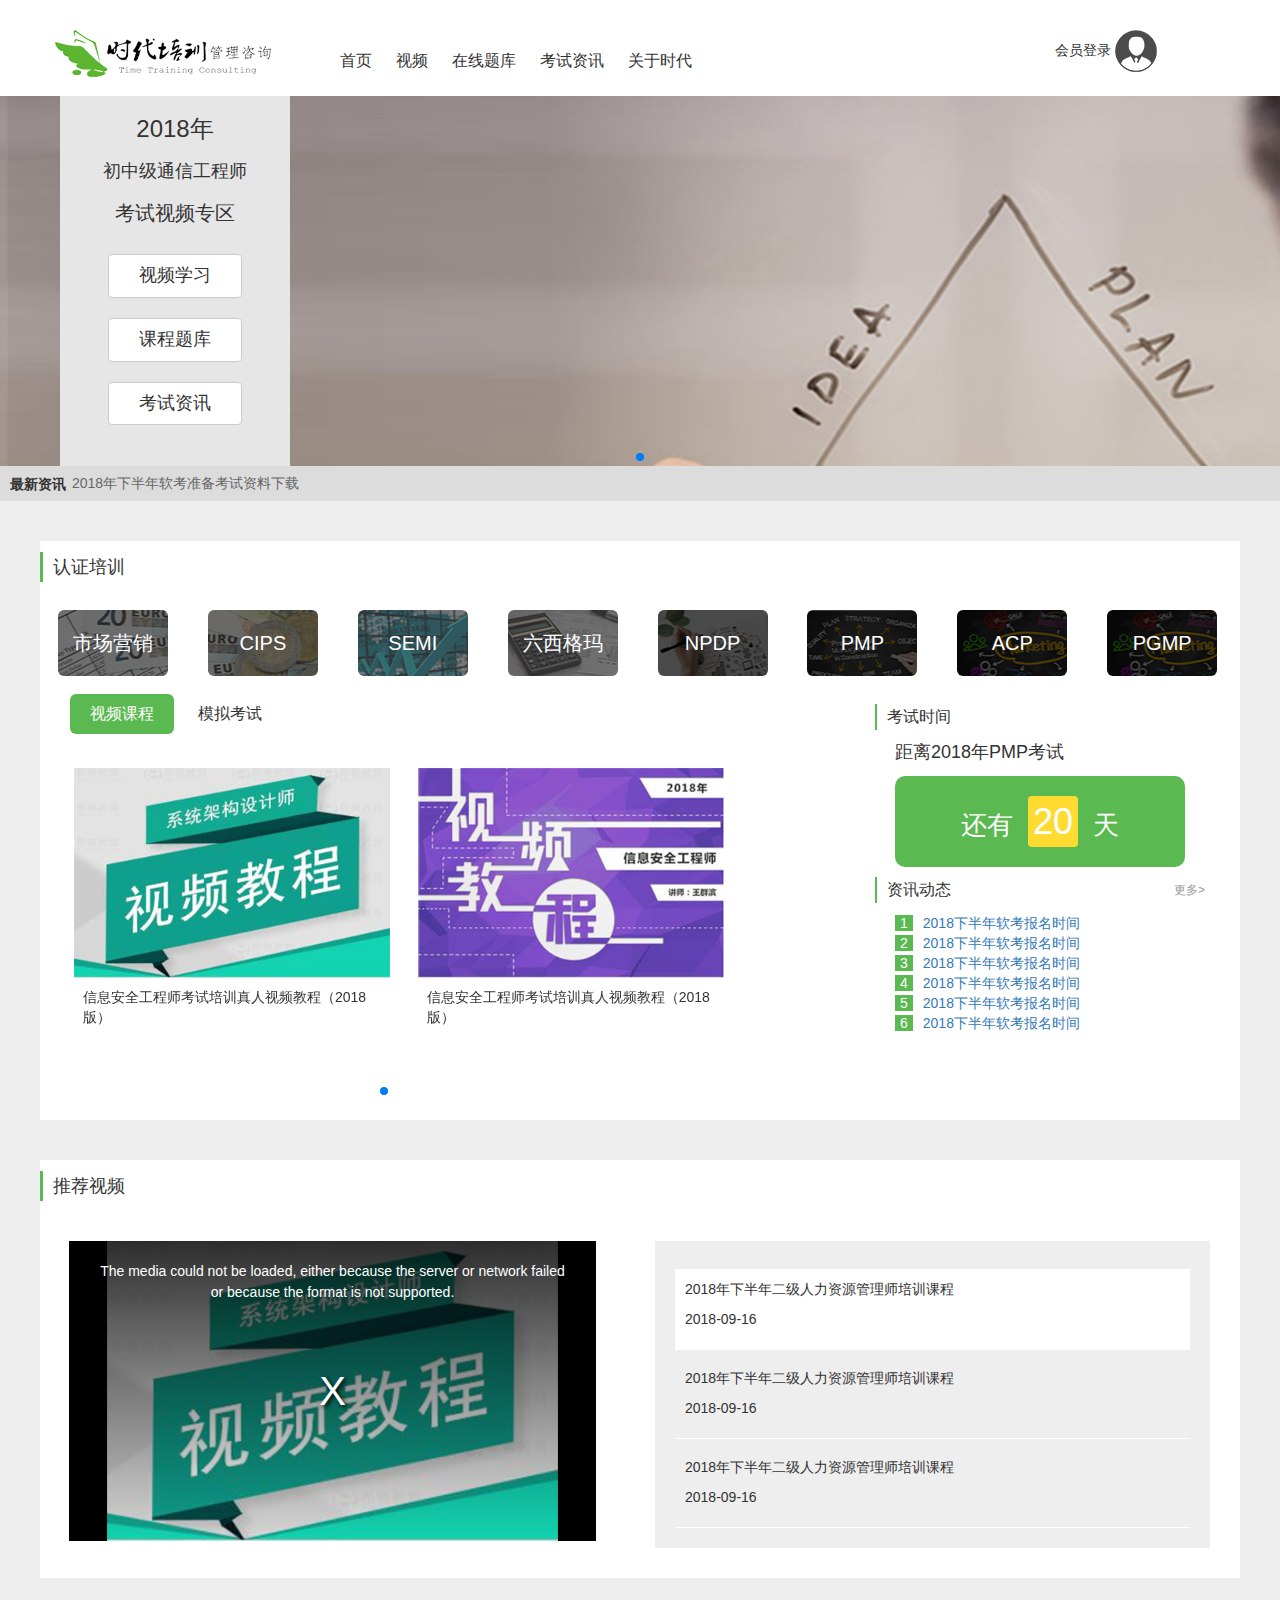
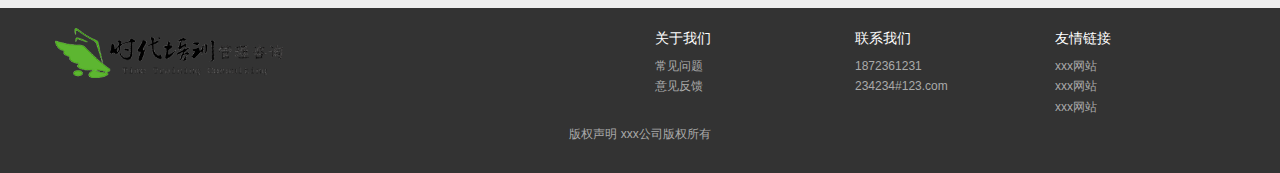
<file: index.html>
<!DOCTYPE html>
<html lang="en">
<head>
  <meta charset="UTF-8">
  <title>时代在线</title>
</head>
<link rel="stylesheet" href="./css/swiper.min.css">
<link rel="stylesheet" href="./css/bootstrap.min.css">
<link rel="stylesheet" href="./css/jq22.css">
<link rel="stylesheet" href="./css/video-js.min.css">
<script src="./js/jquery.min.js"></script>
<script src="./js/bootstrap.min.js"></script>
<script src="./js/swiper.min.js"></script>
<script src='./js/jqss.js'></script>
<script src="./js/utils.js"></script>
<script src="./js/video.min.js"></script> 
<!-- <script src="http://vjs.zencdn.net/5.19/lang/zh-CN.js"></script> -->
<body>
  <div>
    <!-- header -->
    <div class="header">
      <div class="nav-wrap row">
        <div class="logo col-xs-3"><img src="./img/logo.png" alt=""></div>
        <div class="nav col-xs-7">
          <a href="">首页</a>
          <a href="">视频</a>
          <a href="">在线题库</a>
          <a href="">考试资讯</a>
          <a href="">关于时代</a>
        </div>
        <div class="login col-xs-2">
          <span>会员登录</span>
          <img src="./img/avatar.png" alt="">
        </div>
        <!-- 广告区 -->
        <div class="advertise">
          <h1>2018年</h1>
          <h2>初中级通信工程师</p>
          <h3>考试视频专区</p>
          <div class='btn-wrap'>
            <a href="" class="btn btn-default">视频学习</a>
          </div>
          <div class='btn-wrap'>
            <a href="" class="btn btn-default">课程题库</a>
          </div>
          <div class='btn-wrap'>
            <a href="" class="btn btn-default">考试资讯</a>
          </div>
        </div>
      </div>
      
      <!-- banner轮播 -->
      <div class="swiper-container banner">
        <div class="swiper-wrapper">
            <div class="swiper-slide"><img src="./img/banner.png" alt=""></div>
        </div>
        <!-- 如果需要分页器 -->
        <div class="swiper-pagination"></div>
      </div>
      <!-- 最新通知 -->
      <div class="box">
        <div class="t_news">
          <b>最新资讯</b>
          <ul class="news_li">
            <li><a href="#" >2018年下半年软考准备考试资料下载</a></li>
            <li><a href="#" >2017年下半年软考准备考试资料下载</a></li>
            <li><a href="#" >2019年下半年软考准备考试资料下载</a></li>
          </ul>
          <ul class="swap"></ul>
        </div>
      </div>
    </div>

    <!-- content -->
    <div class="content">
      <!-- 认证培训 -->
      <div class="section">
        <h1 class="main-title">
          认证培训
        </h1>
        <div class="index-category">
          <a href="">市场营销</a>
          <a href="">CIPS</a>
          <a href="">SEMI</a>
          <a href="">六西格玛</a>
          <a href="">NPDP</a>
          <a href="">PMP</a>
          <a href="">ACP</a>
          <a href="">PGMP</a>
        </div>
        <div class='row'>
          <div class="left col-xs-7">
            <div class="tab">
              <span class='active tab-item'>视频课程</span>
              <span class='tab-item'>模拟考试</span>
            </div>
            <!-- 视频课程 -->
            <div class="swiper-container course">
              <div class="swiper-wrapper">
                <div class="swiper-slide">
                  <div class="thumbnail">
                    <img src="./img/course01.png" alt="...">
                    <div class="caption">
                      <p>信息安全工程师考试培训真人视频教程（2018版）</p>
                    </div>
                  </div>
                </div>
                <div class="swiper-slide">
                  <div class="thumbnail">
                    <img src="./img/course02.png" alt="...">
                    <div class="caption">
                      <p>信息安全工程师考试培训真人视频教程（2018版）</p>
                    </div>
                  </div>
                </div>
              </div>
              <!-- 如果需要分页器 -->
              <div class="swiper-pagination"></div>
            </div>
            <!-- 模拟考试 -->
            <div class="test hidden" style='margin-right: -60px'>
              <div class="row">
                <div class="col-xs-4">
                  <ul class='test-tab'>
                    <li class='test-tab-item  active'>
                      <div class="row">
                        <div class="col-xs-4 icon"><img src="./img/test-tab01.png" alt=""></div>
                        <div class="col-xs-8 item">
                          <h3>顺序练习</h3>
                          <p>按照顺序练习做题</p>
                        </div>
                      </div>
                    </li>
                    <li class='test-tab-item'>
                      <div class="row">
                        <div class="col-xs-4 icon"><img src="./img/test-tab02.png" alt=""></div>
                        <div class="col-xs-8 item">
                          <h3>章节练习</h3>
                          <p>按照章节练习做题</p>
                        </div>
                      </div>
                    </li>
                    <li class='test-tab-item'>
                      <div class="row">
                        <div class="col-xs-4 icon"><img src="./img/test-tab03.png" alt=""></div>
                        <div class="col-xs-8 item">
                          <h3>每日一练</h3>
                          <p>每日更新最新题目</p>
                        </div>
                      </div>
                    </li>
                  </ul>
                </div>
                <div class="col-xs-8 test-item">
                  <ul>
                    <li style='height: 20px; margin-top: -20px'><span class="more">更多></span></li>
                    <li>
                      <h3>模拟考试标题模拟考试标题模拟考试标题</h3>
                      <div class='row test-sub-item'>
                        <div class="col-xs-6">测试次数：20</div>
                        <div class="col-xs-6">平均得分：20</div>
                        <div class="col-xs-6">所属分类：PMP考试</div>
                        <div class="col-xs-6">试卷类型：章节练习</div>
                      </div>
                      <span class="go-test">马上测试>></span>
                    </li>
                    <li>
                      <h3>模拟考试标题模拟考试标题模拟考试标题</h3>
                      <div class='row test-sub-item'>
                        <div class="col-xs-6">测试次数：20</div>
                        <div class="col-xs-6">平均得分：20</div>
                        <div class="col-xs-6">所属分类：PMP考试</div>
                        <div class="col-xs-6">试卷类型：章节练习</div>
                      </div>
                      <span class="go-test">马上测试>></span>
                    </li>
                    <li>
                      <h3>模拟考试标题模拟考试标题模拟考试标题</h3>
                      <div class='row test-sub-item'>
                        <div class="col-xs-6">测试次数：20</div>
                        <div class="col-xs-6">平均得分：20</div>
                        <div class="col-xs-6">所属分类：PMP考试</div>
                        <div class="col-xs-6">试卷类型：章节练习</div>
                      </div>
                      <span class="go-test">马上测试>></span>
                    </li>
                  </ul>
                </div>
              </div>
            </div>

          </div>
          <div class="col-xs-1"></div>
          <div class="right col-xs-4">
            <div class="time">
              <div>
                <h3 class='sub-title'>考试时间</h3>
                <p class='tip'>距离2018年PMP考试</p>
                <p class="count-down">还有<span>20</span>天</p>
              </div>
            </div>
            <div class="information">
              <div>
                <h3 class="sub-title">资讯动态<a class='more'>更多></a></h3>
                <ul>
                  <li><span>1</span><a href="">2018下半年软考报名时间</a></li>
                  <li><span>2</span><a href="">2018下半年软考报名时间</a></li>
                  <li><span>3</span><a href="">2018下半年软考报名时间</a></li>
                  <li><span>4</span><a href="">2018下半年软考报名时间</a></li>
                  <li><span>5</span><a href="">2018下半年软考报名时间</a></li>
                  <li><span>6</span><a href="">2018下半年软考报名时间</a></li>
                </ul>
              </div>
            </div>
          </div>
        </div>
      </div>

      <!-- 推荐视频 -->
      <div class="section">
        <h1 class="main-title">
          推荐视频
        </h1>
        <div class="row" style='margin-top: 40px;'>
          <div class="col-xs-6">
            <div class="video-wrap">
                <div class="m">
                  <video id="my-video" class="video-js" controls preload="auto" width="960" height="400"
                  poster="./img/course01.png" data-setup="{}">
                    <source src="http://vjs.zencdn.net/v/oceans.mp4" type="video/mp4">
                    <source src="http://vjs.zencdn.net/v/oceans.webm" type="video/webm">
                    <source src="http://vjs.zencdn.net/v/oceans.ogv" type="video/ogg">
                    <p class="vjs-no-js"> To view this video please enable JavaScript, and consider upgrading to a web browser that <a href="http://videojs.com/html5-video-support/" target="_blank">supports HTML5 video</a> </p>
                  </video>
                  
                </div>
            </div>
          </div>
          <div class="col-xs-6">
            <ul class='video-item'>
              <li class='active video-sel'>
                <p>2018年下半年二级人力资源管理师培训课程</p>
                <p>2018-09-16</p>
              </li>
              <li class='video-sel'>
                <p>2018年下半年二级人力资源管理师培训课程</p>
                <p>2018-09-16</p>
              </li>
              <li class='video-sel'>
                <p>2018年下半年二级人力资源管理师培训课程</p>
                <p>2018-09-16</p>
              </li>
            </ul>
          </div>
        </div>
      </div>
    </div>

    <!-- footer -->
    <div class="footer">
      <div class="row footer-wrap">
        <div class="col-xs-6">
          <div class='main-logo'>
            <img src="./img/logo.png" alt="">
            <p></p>
          </div>
        </div>
        <div class="col-xs-6">
          <div class="row">
            <div class="col-xs-4">
              <ul>
                <li class='aboutus-title'>关于我们</li>
                <li class='aboutus-item'>常见问题</li>
                <li class='aboutus-item'>意见反馈</li>
              </ul>
            </div>
            <div class="col-xs-4">
              <ul>
                <li class='aboutus-title'>联系我们</li>
                <li class='aboutus-item'>1872361231</li>
                <li class='aboutus-item'>234234#123.com</li>
              </ul>
            </div>
            <div class="col-xs-4">
              <ul>
                <li class='aboutus-title'>友情链接</li>
                <li class='aboutus-item'>xxx网站</li>
                <li class='aboutus-item'>xxx网站</li>
                <li class='aboutus-item'>xxx网站</li>
              </ul>
            </div>
          </div>
        </div>
        <p>版权声明 xxx公司版权所有</p>
      </div>
      
    </div>
    
  </div>
  
  <!-- 视频控制 -->
  <script type="text/javascript">
    var myPlayer = videojs('my-video');
    videojs("my-video").ready(function(){
      var myPlayer = this;
      myPlayer.play();
    });
  </script>

  <!-- 轮播 -->
  <script>        
    var mySwiperBanner = new Swiper ('.banner', {
      loop: false, // 循环模式选项
      // 如果需要分页器
      pagination: {
        el: '.swiper-pagination',
      },
      
      // 如果需要前进后退按钮
      navigation: {
        nextEl: '.swiper-button-next',
        prevEl: '.swiper-button-prev',
      },
      
      // 如果需要滚动条
      scrollbar: {
        el: '.swiper-scrollbar',
      },
    }) 
    var mySwiperCourse = new Swiper ('.course', {
      loop: false, // 循环模式选项
      slidesPerView: 2,
      loopedSlides: 2,
      // 如果需要分页器
      pagination: {
        el: '.swiper-pagination',
      },
      
      // 如果需要前进后退按钮
      navigation: {
        nextEl: '.swiper-button-next',
        prevEl: '.swiper-button-prev',
      },
      
      // 如果需要滚动条
      scrollbar: {
        el: '.swiper-scrollbar',
      },
    })        
  </script>
  
  <!-- 页面tab切换 -->
  <script>
    $('.tab-item').click(function() {
      $(this).parent().children().removeClass('active')
      $(this).addClass('active')
      var selIndex = $(this).index()
      if (selIndex == 0) {
        $('.course').removeClass('hidden')
        $('.test').addClass('hidden')
      } else if (selIndex == 1) {
        $('.test').removeClass('hidden')
        $('.course').addClass('hidden')
      }
    })
    $('.video-sel').click(function() {
      $(this).parent().children().removeClass('active')
      $(this).addClass('active')
    })
    $('.test-tab-item').click(function() {
      $(this).parent().children().removeClass('active')
      $(this).addClass('active')
    })
  </script>

</body>

<style>
  @import url('./css/base.css');
  @import url('./css/header.css');
  
  .thumbnail{
    margin: 10px;
  }
  .course{
    padding-bottom: 20px;
  }
  .swiper-pagination{
    bottom: 0px !important;
  }
  
  .left .swiper-wrapper{
    padding: 20px;
  }
  .left .tab{
    margin-left: 30px;
  }
  .left .swiper-slide{
    width: 50%!important;
  }
  .right{
    padding-left:30px;
    padding-right: 50px;
  }
  .information ul li span{
    background-color: #5bb952;
    color: #fff;
    font-size: 14px;
    padding: 0 5px;
    line-height: 20px;
    margin-right: 10px;
    margin-left: 20px;
  }
  .time .tip{
    font-size: 18px;
    color: #333;
    margin-left: 20px;
  }
  .time .count-down{
    background-color: #5bb952;
    padding: 20px;
    color: #fff;
    margin: 0 20px;
    border-radius: 10px;
    font-size: 26px;
    text-align: center;
  }
  .time .count-down span{
    font-size: 36px;
    margin: 0 15px;
    background: #ffdb32;
    border-radius: 4px;
    padding: 5px;
  }
  .video-item{
    background: #eee;
    margin-right: 30px;
    padding: 20px;
  }
  .video-item li{
    padding: 10px;
    border-bottom: 1px solid #fff;
    margin-top: 8px;
    cursor: pointer;
  }
  .video-item li:hover{
    background: #fff;
  }
  .video-item li.active{
    background: #fff;
  }
  .test{
    padding-left: 20px;
    margin-top: 20px;
  }
  .test-tab{
    margin: 20px;
  }
  .test-tab li>div {
    margin-top: 20px;
    background-color: #fafafa;
    padding-top: 10px;
    border-radius: 6px;
  }
  .test-tab li.active>div{
    background-color: #5bb952;
    color: #fff;
  }
  
  .test-tab .item {
    padding-left: 0;
  }
  .test-tab .item h3{
    font-size: 16px;
    margin-top: 5px;
    margin-bottom: 8px;
    color: #333;
  }
  .test-tab .item p{
    font-size: 14px;
    color: #999;
  }
  .test-tab li img{
    width: 30px;
    margin-top: 6px;
  }
  .test-item li{
    position: relative;
    margin-top: 25px;
  }
  .test-item h3{
    font-size: 16px;
  }
  .test-item .test-sub-item{
    color: #999;
  }
  .test-tab li.active>div h3, .test-tab li.active>div p{
    color: #fff;
  }
  .go-test{
    position: absolute;
    right: -20px;
    top: 0;
  }

  /*footer*/
  .footer {
    background: #333;
  }
  .footer .main-logo img{
    width: 40%;
  }
  .footer .footer-wrap{
    width: 1200px;
    margin: 0 auto;
    color: #fff;
    padding: 20px 0;
  }
  .footer .aboutus-title{
    font-size: 14px;
    color: #fff;
    margin-bottom: 10px;
  }
  .footer .aboutus-item{
    font-size: 12px;
    color: #aaa;
    margin-bottom: 3px;
  }
  .footer p{
    color: #aaa;
    font-size: 12px;
    text-align: center;
    margin-bottom: 10px;
    margin-top: 30px;
  }
</style>
</html>
</file>
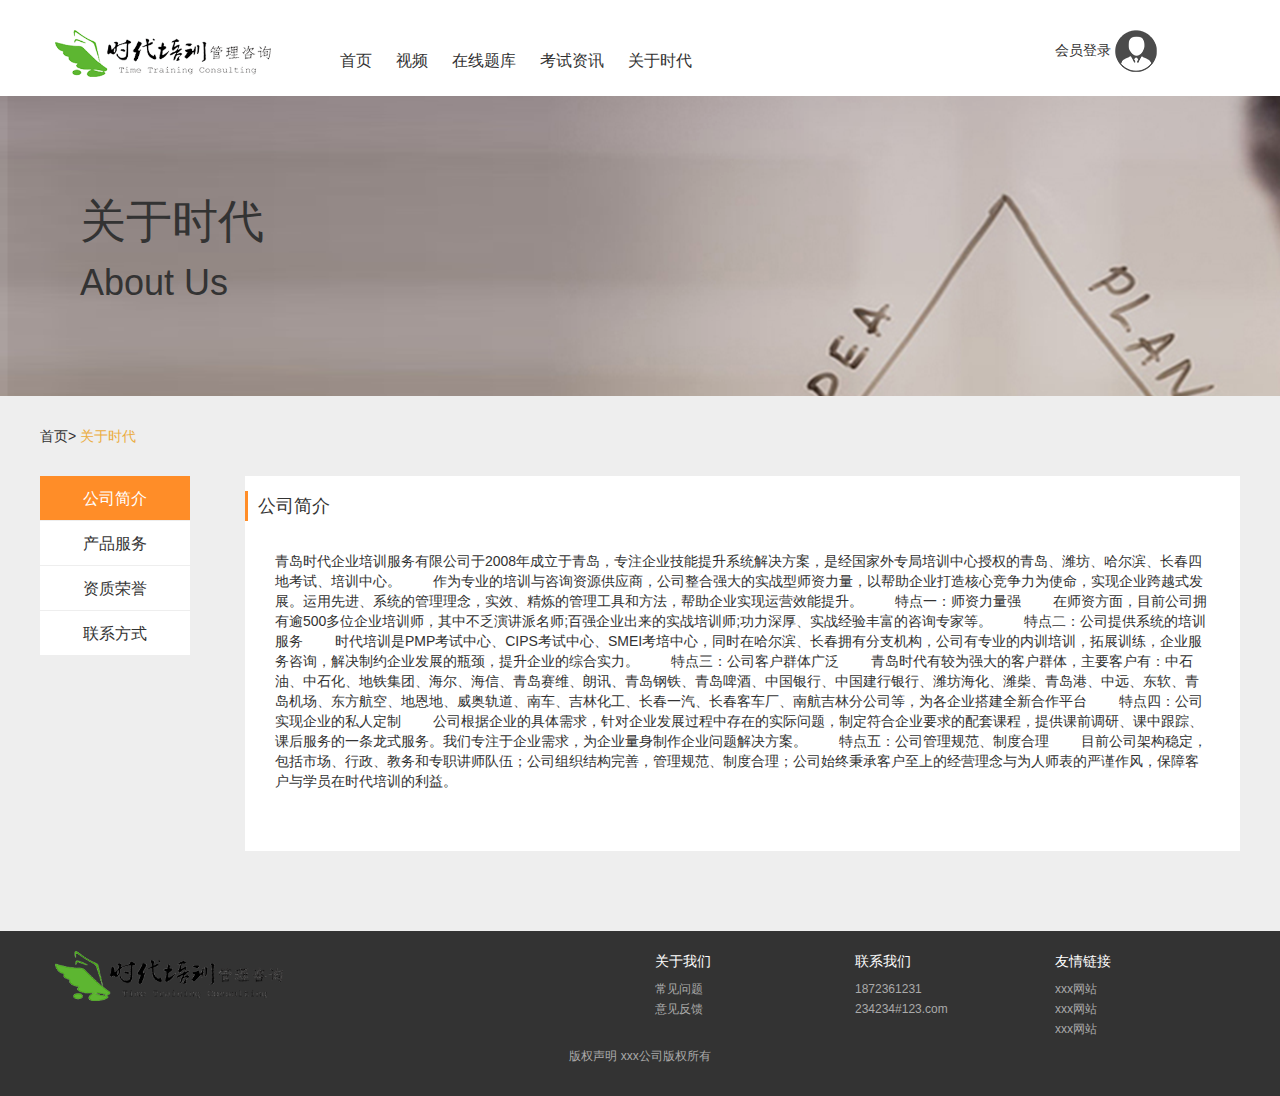
<file: about.html>
<!DOCTYPE html>
<html lang="en">
<head>
  <meta charset="UTF-8">
  <title>时代在线</title>
</head>
<link rel="stylesheet" href="./css/swiper.min.css">
<link rel="stylesheet" href="./css/jq22.css">
<link rel="stylesheet" href="./css/bootstrap.min.css">
<script src="./js/jquery.min.js"></script>
<script src="./js/bootstrap.min.js"></script>
<script src="./js/swiper.min.js"></script>
<script src='./js/jqss.js'></script>
<!-- <script src="http://vjs.zencdn.net/5.19/lang/zh-CN.js"></script> -->
<body>
  <div>
    <!-- header -->
    <div class="header">
      <div class="nav-wrap row">
        <div class="logo col-xs-3"><img src="./img/logo.png" alt=""></div>
        <div class="nav col-xs-7">
          <a href="">首页</a>
          <a href="">视频</a>
          <a href="">在线题库</a>
          <a href="">考试资讯</a>
          <a href="">关于时代</a>
        </div>
        <div class="login col-xs-2">
          <span>会员登录</span>
          <img src="./img/avatar.png" alt="">
        </div>
      </div>

      <!-- banner轮播 -->
      <div class="sub-banner">
        <div class="banner-wrap">
          <div class='banner-title'>
            <h3>关于时代</h3>
            <p>About Us</p>
          </div>
        </div>
        
      </div>
    </div>

    <!-- content -->
    <div class="sub-content">
      <div class="bread-crumb">
        <a href="">首页></a>
        <a class='current' href="">关于时代</a>
      </div>
      <div class="about-wrap">
        <div class="row">
          <div class="col-xs-2">
            <ul class='about-left'>
              <li class='active about-tab-item'>公司简介</li>
              <li class='about-tab-item'>产品服务</li>
              <li class='about-tab-item'>资质荣誉</li>
              <li class='about-tab-item'>联系方式</li>
            </ul>
          </div>
          <div class="col-xs-10">
            <!-- 公司简介 -->
            <div class="about-right">
              <h3 class='sub-main-title'>公司简介</h3>
              <p>        青岛时代企业培训服务有限公司于2008年成立于青岛，专注企业技能提升系统解决方案，是经国家外专局培训中心授权的青岛、潍坊、哈尔滨、长春四地考试、培训中心。
　　作为专业的培训与咨询资源供应商，公司整合强大的实战型师资力量，以帮助企业打造核心竞争力为使命，实现企业跨越式发展。运用先进、系统的管理理念，实效、精炼的管理工具和方法，帮助企业实现运营效能提升。
　　特点一：师资力量强
　　在师资方面，目前公司拥有逾500多位企业培训师，其中不乏演讲派名师;百强企业出来的实战培训师;功力深厚、实战经验丰富的咨询专家等。
　　特点二：公司提供系统的培训服务
　　时代培训是PMP考试中心、CIPS考试中心、SMEI考培中心，同时在哈尔滨、长春拥有分支机构，公司有专业的内训培训，拓展训练，企业服务咨询，解决制约企业发展的瓶颈，提升企业的综合实力。
　　特点三：公司客户群体广泛
　　青岛时代有较为强大的客户群体，主要客户有：中石油、中石化、地铁集团、海尔、海信、青岛赛维、朗讯、青岛钢铁、青岛啤酒、中国银行、中国建行银行、潍坊海化、潍柴、青岛港、中远、东软、青岛机场、东方航空、地恩地、威奥轨道、南车、吉林化工、长春一汽、长春客车厂、南航吉林分公司等，为各企业搭建全新合作平台
　　特点四：公司实现企业的私人定制
　　公司根据企业的具体需求，针对企业发展过程中存在的实际问题，制定符合企业要求的配套课程，提供课前调研、课中跟踪、课后服务的一条龙式服务。我们专注于企业需求，为企业量身制作企业问题解决方案。
　　特点五：公司管理规范、制度合理
　　目前公司架构稳定，包括市场、行政、教务和专职讲师队伍；公司组织结构完善，管理规范、制度合理；公司始终秉承客户至上的经营理念与为人师表的严谨作风，保障客户与学员在时代培训的利益。</p>
            </div>
            <!-- 产品服务 -->
            <div class="about-right hidden">
              <h3 class='sub-main-title'>产品服务</h3>
              <p>       目前公司提供的产品和服务包含以下几项：


1、认证体系课程：项目管理认证（PMP）、采购认证（CIPS）、营销认证（SMEI）、产品经理（NPDP）；

2、企业内训：项目管理、销售能力、生产管理、服务礼仪、企业领导力、中层管理与执行力、团队建设、人力资源、TTT内部讲师培养、企业文化等方向；

3、咨询服务：市场营销、企业文化、人力资源、战略咨询、绩效管理等方向；

4、年度培训计划：根据企业实际情况量身定制全年全员培训计划；

5、拓展训练：团队凝聚力、勇气突破等；

6、人才测评技术：实现客户的人岗匹配；
</p>
            </div>
            <!-- 荣誉资质 -->
            <div class="about-right hidden">
              <h3 class='sub-main-title'>荣誉资质</h3>
              <p>       目前公司提供的产品和服务包含以下几项：


1、认证体系课程：项目管理认证（PMP）、采购认证（CIPS）、营销认证（SMEI）、产品经理（NPDP）；

2、企业内训：项目管理、销售能力、生产管理、服务礼仪、企业领导力、中层管理与执行力、团队建设、人力资源、TTT内部讲师培养、企业文化等方向；

3、咨询服务：市场营销、企业文化、人力资源、战略咨询、绩效管理等方向；

4、年度培训计划：根据企业实际情况量身定制全年全员培训计划；

5、拓展训练：团队凝聚力、勇气突破等；

6、人才测评技术：实现客户的人岗匹配；
</p>
            </div>
            <!-- 联系方式 -->
            <div class="about-right hidden">
              <div class="h-tab">
                <span class='active'>青岛总部</span>
                <span>长春总部</span>
                <span>哈尔滨机构</span>
                <span>烟台机构</span>
                <span>潍坊机构</span>
              </div>
              <div>
                <ul class='address' style='padding: 20px'>
                  <li>地址：青岛市南区江西路84号远洋船员学院实验楼701室</li>
                  <li>电话：2345234523</li>
                  <li>赵老师：0532-66775618</li>
                  <li>白老师：0532-66775809</li>
                  <li>齐老师：0532-66775558</li>
                  <li>张老师：0532-66775008（教务）</li>
                  <li>邮箱：qdtime_yl@163.com </li>
                  <li><img src="./img/map.png" alt=""></li>
                </ul>
                
              </div>
            </div>
          </div>
        </div>
        
      </div>
    </div>

    <!-- footer -->
    <div class="footer">
      <div class="row footer-wrap">
        <div class="col-xs-6">
          <div class='main-logo'>
            <img src="./img/logo.png" alt="">
            <p></p>
          </div>
        </div>
        <div class="col-xs-6">
          <div class="row">
            <div class="col-xs-4">
              <ul>
                <li class='aboutus-title'>关于我们</li>
                <li class='aboutus-item'>常见问题</li>
                <li class='aboutus-item'>意见反馈</li>
              </ul>
            </div>
            <div class="col-xs-4">
              <ul>
                <li class='aboutus-title'>联系我们</li>
                <li class='aboutus-item'>1872361231</li>
                <li class='aboutus-item'>234234#123.com</li>
              </ul>
            </div>
            <div class="col-xs-4">
              <ul>
                <li class='aboutus-title'>友情链接</li>
                <li class='aboutus-item'>xxx网站</li>
                <li class='aboutus-item'>xxx网站</li>
                <li class='aboutus-item'>xxx网站</li>
              </ul>
            </div>
          </div>
        </div>
        <p>版权声明 xxx公司版权所有</p>
      </div>
      
    </div>
    
  </div>

  
  <!-- 页面tab切换 -->
  <script>
    $('.about-tab-item').click(function() {
      $(this).parent().children().removeClass('active')
      $(this).addClass('active')
      var selIndex = $(this).index() + 1
      var selClass = '.about-right:nth-of-type(' + selIndex + ')'
      $('.about-right').addClass('hidden')
      $(selClass).removeClass('hidden')
    })

    $('.h-tab span').click(function() {
      $(this).parent().children().removeClass('active')
      $(this).addClass('active')
    })

  </script>

</body>

<style>
  @import url('./css/base.css');
  @import url('./css/header.css');
  .about-wrap{
    margin-top: 30px;
  }
  .about-wrap .about-tab-item{
    width: 150px;
    line-height: 45px;
    height: 45px;
    text-align: center;
    font-size: 16px;
    cursor: pointer;
    background-color: #fff;
    border-bottom: 1px solid #eee;
  }
  .about-wrap .about-tab-item.active{
    background-color: #ff8d28;
    color: #fff;
  }
  .about-wrap .about-tab-item:hover{
    background-color: #ff8d28;
    color: #fff;
    font-size: 18px;
  }
  .about-right{
    background-color: #fff;
    padding-bottom: 30px;
    padding-top: 5px;
  }
  .about-right p {
    margin: 30px;
    font-size: 14px;
  }
  .address{
    margin: 20px;
  }
  .address li{
    margin-bottom: 10px;
    font-size: 16px;
  }
  .address img{
    width: 500px;
    margin-top: 20px;
  }
</style>
</html>
</file>
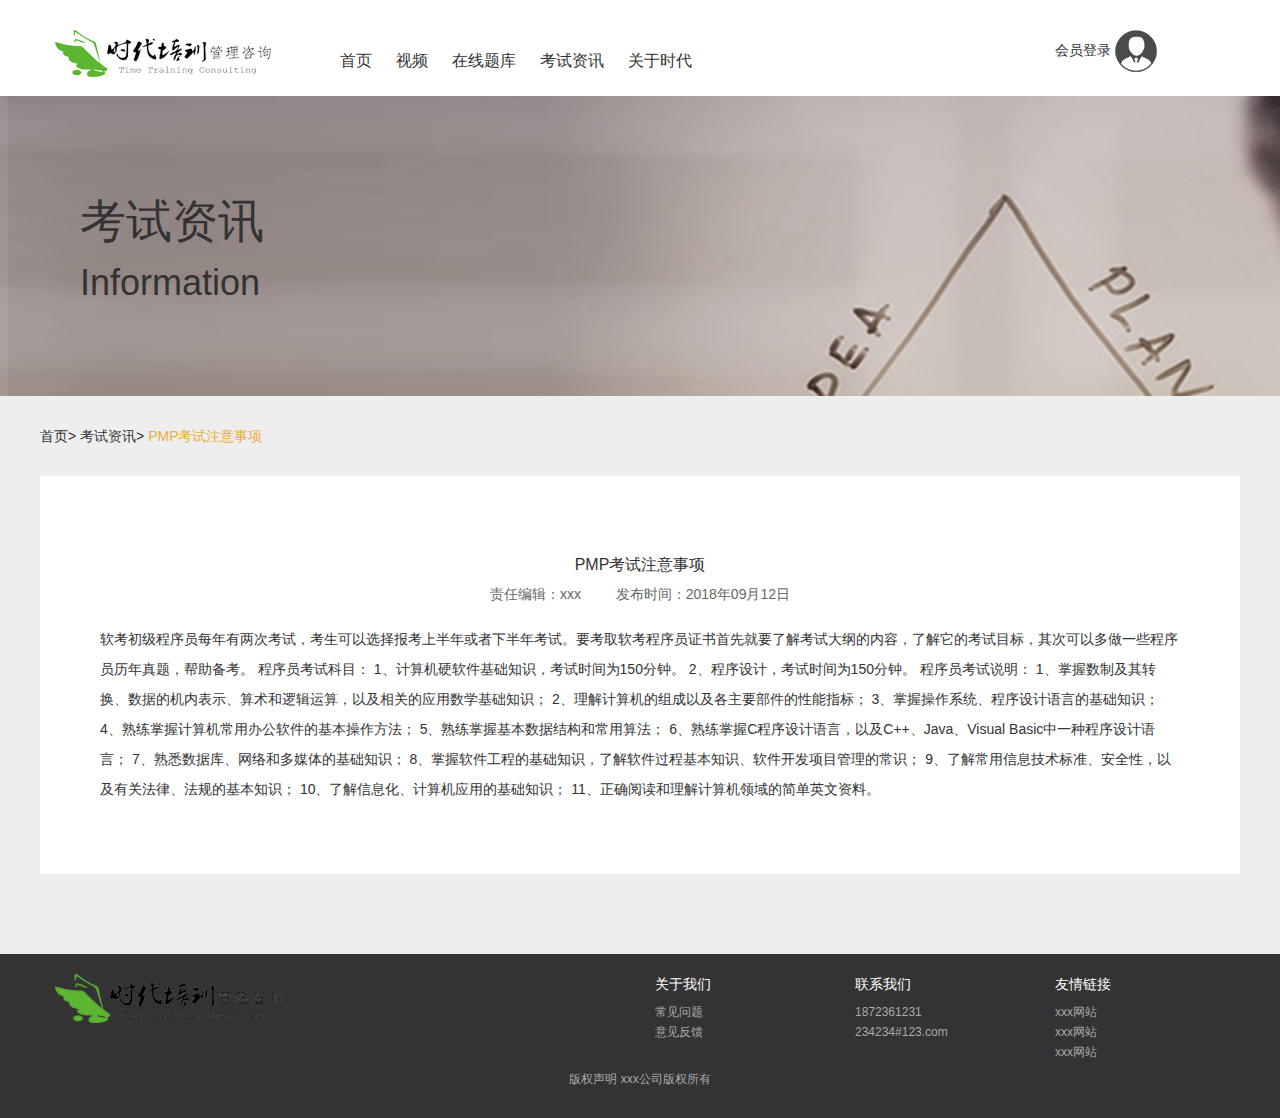
<file: information-detail.html>
<!DOCTYPE html>
<html lang="en">
<head>
  <meta charset="UTF-8">
  <title>时代在线</title>
</head>
<link rel="stylesheet" href="./css/swiper.min.css">
<link rel="stylesheet" href="./css/jq22.css">
<link rel="stylesheet" href="./css/bootstrap.min.css">
<script src="./js/jquery.min.js"></script>
<script src="./js/bootstrap.min.js"></script>
<script src="./js/swiper.min.js"></script>
<script src='./js/jqss.js'></script>
<!-- <script src="http://vjs.zencdn.net/5.19/lang/zh-CN.js"></script> -->
<body>
  <div>
    <!-- header -->
    <div class="header">
      <div class="nav-wrap row">
        <div class="logo col-xs-3"><img src="./img/logo.png" alt=""></div>
        <div class="nav col-xs-7">
          <a href="">首页</a>
          <a href="">视频</a>
          <a href="">在线题库</a>
          <a href="">考试资讯</a>
          <a href="">关于时代</a>
        </div>
        <div class="login col-xs-2">
          <span>会员登录</span>
          <img src="./img/avatar.png" alt="">
        </div>
      </div>

      <!-- banner轮播 -->
      <div class="sub-banner">
        <div class="banner-wrap">
          <div class='banner-title'>
            <h3>考试资讯</h3>
            <p>Information</p>
          </div>
        </div>
        
      </div>
    </div>

    <!-- content -->
    <div class="sub-content">
      <div class="bread-crumb">
        <a href="">首页></a>
        <a href="">考试资讯></a>
        <a class='current' href="">PMP考试注意事项</a>
      </div>
      <div class="artical" style='background-color: #fff; padding: 60px; margin-top: 30px'>
        <h3 style='font-size: 16px; text-align: center'>PMP考试注意事项</h3>
        <div class="tips clearfix" style='width: 300px; margin:0 auto; color: #666'>
          <span style='float: left'>责任编辑：xxx</span>
          <span style='float: right;'>发布时间：2018年09月12日</span>
        </div>
        <p style=' margin-top: 20px; line-height: 30px;'>
          软考初级程序员每年有两次考试，考生可以选择报考上半年或者下半年考试。要考取软考程序员证书首先就要了解考试大纲的内容，了解它的考试目标，其次可以多做一些程序员历年真题，帮助备考。

程序员考试科目：

1、计算机硬软件基础知识，考试时间为150分钟。

2、程序设计，考试时间为150分钟。

程序员考试说明：

1、掌握数制及其转换、数据的机内表示、算术和逻辑运算，以及相关的应用数学基础知识；

2、理解计算机的组成以及各主要部件的性能指标；

3、掌握操作系统、程序设计语言的基础知识；

4、熟练掌握计算机常用办公软件的基本操作方法；

5、熟练掌握基本数据结构和常用算法；

6、熟练掌握C程序设计语言，以及C++、Java、Visual Basic中一种程序设计语言；

7、熟悉数据库、网络和多媒体的基础知识；

8、掌握软件工程的基础知识，了解软件过程基本知识、软件开发项目管理的常识；

9、了解常用信息技术标准、安全性，以及有关法律、法规的基本知识；

10、了解信息化、计算机应用的基础知识；

11、正确阅读和理解计算机领域的简单英文资料。
        </p>
      </div>
    </div>

    <!-- footer -->
    <div class="footer">
      <div class="row footer-wrap">
        <div class="col-xs-6">
          <div class='main-logo'>
            <img src="./img/logo.png" alt="">
            <p></p>
          </div>
        </div>
        <div class="col-xs-6">
          <div class="row">
            <div class="col-xs-4">
              <ul>
                <li class='aboutus-title'>关于我们</li>
                <li class='aboutus-item'>常见问题</li>
                <li class='aboutus-item'>意见反馈</li>
              </ul>
            </div>
            <div class="col-xs-4">
              <ul>
                <li class='aboutus-title'>联系我们</li>
                <li class='aboutus-item'>1872361231</li>
                <li class='aboutus-item'>234234#123.com</li>
              </ul>
            </div>
            <div class="col-xs-4">
              <ul>
                <li class='aboutus-title'>友情链接</li>
                <li class='aboutus-item'>xxx网站</li>
                <li class='aboutus-item'>xxx网站</li>
                <li class='aboutus-item'>xxx网站</li>
              </ul>
            </div>
          </div>
        </div>
        <p>版权声明 xxx公司版权所有</p>
      </div>
      
    </div>
    
  </div>

  
  <!-- 页面tab切换 -->
  <script>
    $('.sub-small-category span').click(function() {
      $(this).parent().children().removeClass('active')
      $(this).addClass('active')
      var selIndex = $(this).index()+1
      var selClass = '.video-item:nth-of-type(' + selIndex + ')'
      $('.video-item').addClass('hidden')
      $(selClass).removeClass('hidden')
      
    })
    $('.sub-category span').click(function() {
      $(this).parent().children().removeClass('active')
      $(this).addClass('active')
    })
  </script>

</body>

<style>
  @import url('./css/base.css');
  @import url('./css/header.css');
  
  
</style>
</html>
</file>
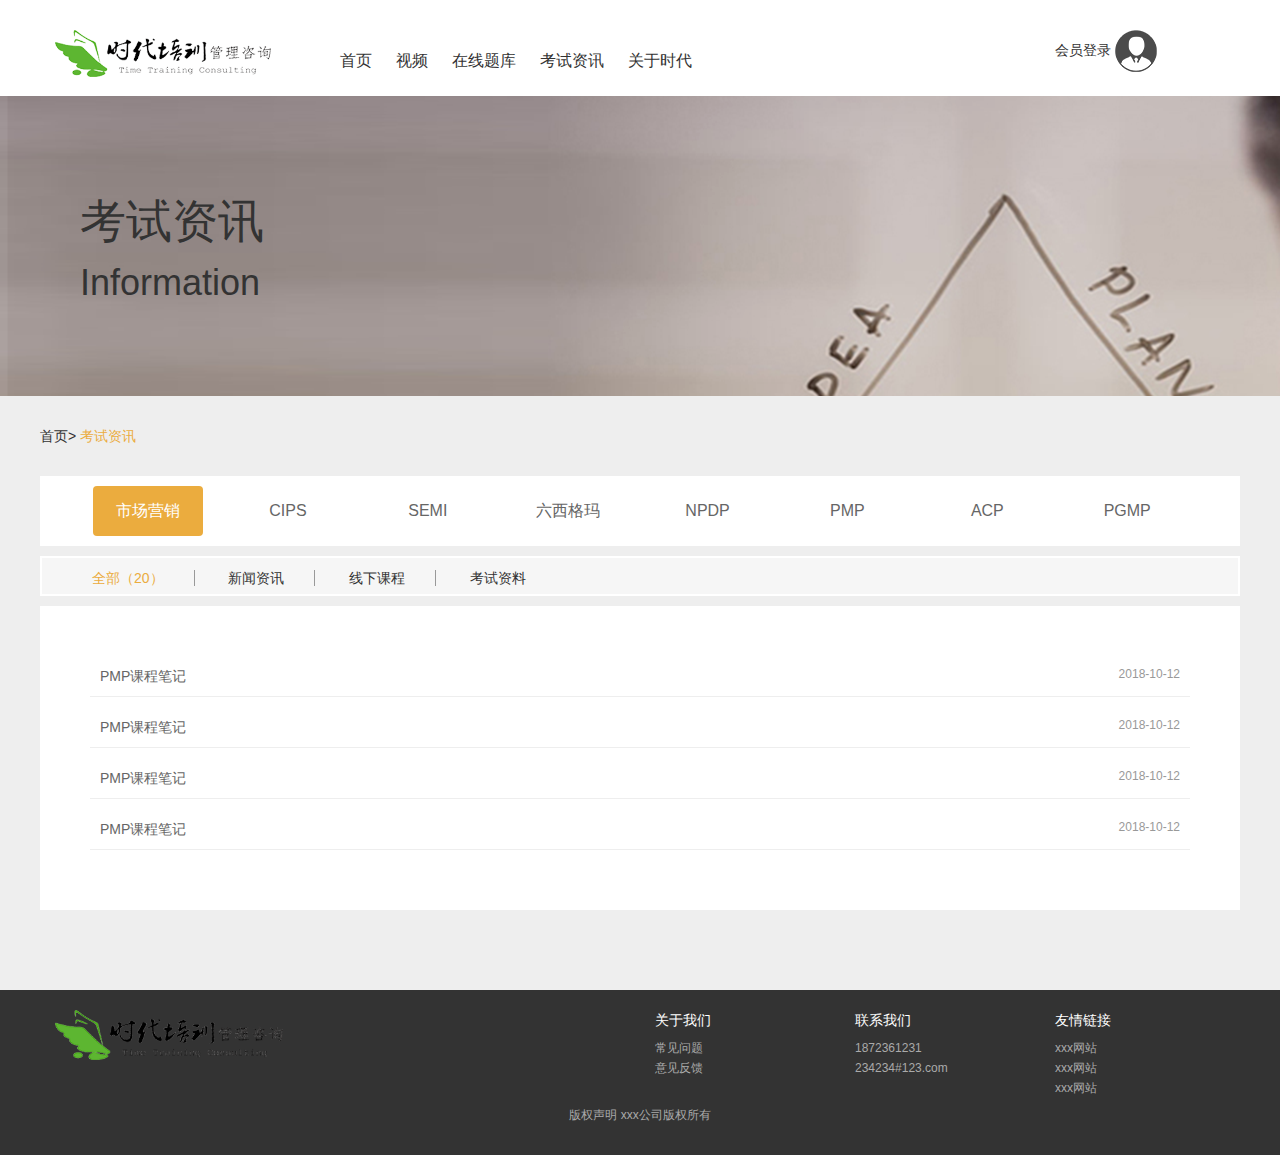
<file: information.html>
<!DOCTYPE html>
<html lang="en">
<head>
  <meta charset="UTF-8">
  <title>时代在线</title>
</head>
<link rel="stylesheet" href="./css/swiper.min.css">
<link rel="stylesheet" href="./css/jq22.css">
<link rel="stylesheet" href="./css/bootstrap.min.css">
<script src="./js/jquery.min.js"></script>
<script src="./js/bootstrap.min.js"></script>
<script src="./js/swiper.min.js"></script>
<script src='./js/jqss.js'></script>
<!-- <script src="http://vjs.zencdn.net/5.19/lang/zh-CN.js"></script> -->
<body>
  <div>
    <!-- header -->
    <div class="header">
      <div class="nav-wrap row">
        <div class="logo col-xs-3"><img src="./img/logo.png" alt=""></div>
        <div class="nav col-xs-7">
          <a href="">首页</a>
          <a href="">视频</a>
          <a href="">在线题库</a>
          <a href="">考试资讯</a>
          <a href="">关于时代</a>
        </div>
        <div class="login col-xs-2">
          <span>会员登录</span>
          <img src="./img/avatar.png" alt="">
        </div>
      </div>

      <!-- banner轮播 -->
      <div class="sub-banner">
        <div class="banner-wrap">
          <div class='banner-title'>
            <h3>考试资讯</h3>
            <p>Information</p>
          </div>
        </div>
        
      </div>
    </div>

    <!-- content -->
    <div class="sub-content">
      <div class="bread-crumb">
        <a href="">首页></a>
        <a class='current' href="">考试资讯</a>
      </div>
      <div class="sub-category" style='background: #fff'>
        <span class='active'>市场营销</span>
        <span>CIPS</span>
        <span>SEMI</span>
        <span>六西格玛</span>
        <span>NPDP</span>
        <span>PMP</span>
        <span>ACP</span>
        <span>PGMP</span>
      </div>
      <div class="sub-small-category" style='background: #fff'>
        <span class='active'>全部（20）</span>
        <span>新闻资讯</span>
        <span>线下课程</span>
        <span>考试资料</span>
      </div>
      
      <div class="video-list" style='background-color: #fff; padding: 30px; margin-top:10px'>
        <!-- 全部 -->
        <div class="video-item">
          <ul>
            <li class='sub-item'>PMP课程笔记<span>2018-10-12</span></li>
            <li class='sub-item'>PMP课程笔记<span>2018-10-12</span></li>
            <li class='sub-item'>PMP课程笔记<span>2018-10-12</span></li>
            <li class='sub-item'>PMP课程笔记<span>2018-10-12</span></li>
          </ul>
        </div>
        <!-- 新闻资讯 -->
        <div class="video-item hidden">
          <ul>
            <li class='sub-item'>第一章：PMP考试第一章<span>2018-10-12</span></li>
            <li class='sub-item'>第二章：PMP考试第二章<span>2018-10-12</span></li>
            <li class='sub-item'>第三章：PMP考试第三章<span>2018-10-12</span></li>
            <li class='sub-item'>第四章：PMP考试第四章<span>2018-10-12</span></li>
          </ul>
        </div>
        <!-- 线下课程 -->
        <div class="video-item hidden">
          <ul>
            <li class='sub-item'>专题一：PMP考试注意事项<span>2018-10-12</span></li>
            <li class='sub-item'>专题二：PMP考试单选题技巧<span>2018-10-12</span></li>
            <li class='sub-item'>专题三：PMP考试客观题技巧<span>2018-10-12</span></li>
          </ul>
        </div>
        <!-- 考试资料 -->
        <div class="video-item hidden">
          <ul>
            <li class='sub-item'>PMP考试真题模拟一(pdf)<span>2018-10-12</span></li>
            <li class='sub-item'>PMP考试真题模拟二(pdf)<span>2018-10-12</span></li>
            <li class='sub-item'>PMP考试真题模拟三(pdf)<span>2018-10-12</span></li>
          </ul>
        </div>

          <!-- 分页 -->
          <!-- 视频内容不会有很多，直接展示所有的即可，如果需要分页放开这里的注释 -->
          <!-- <nav aria-label="Page navigation" style="text-align:center">
            <ul class="pagination">
              <li>
                <a href="#" aria-label="Previous">
                  <span aria-hidden="true">&laquo;</span>
                </a> 
              </li>
              <li class='active'><a href="#">1</a></li>
              <li><a href="#">2</a></li>
              <li><a href="#">3</a></li>
              <li><a href="#">4</a></li>
              <li><a href="#">5</a></li>
              <li>
                <a href="#" aria-label="Next">
                  <span aria-hidden="true">&raquo;</span>
                </a>
              </li>
            </ul>
          </nav> -->

        </div>
      </div>
    </div>

    <!-- footer -->
    <div class="footer">
      <div class="row footer-wrap">
        <div class="col-xs-6">
          <div class='main-logo'>
            <img src="./img/logo.png" alt="">
            <p></p>
          </div>
        </div>
        <div class="col-xs-6">
          <div class="row">
            <div class="col-xs-4">
              <ul>
                <li class='aboutus-title'>关于我们</li>
                <li class='aboutus-item'>常见问题</li>
                <li class='aboutus-item'>意见反馈</li>
              </ul>
            </div>
            <div class="col-xs-4">
              <ul>
                <li class='aboutus-title'>联系我们</li>
                <li class='aboutus-item'>1872361231</li>
                <li class='aboutus-item'>234234#123.com</li>
              </ul>
            </div>
            <div class="col-xs-4">
              <ul>
                <li class='aboutus-title'>友情链接</li>
                <li class='aboutus-item'>xxx网站</li>
                <li class='aboutus-item'>xxx网站</li>
                <li class='aboutus-item'>xxx网站</li>
              </ul>
            </div>
          </div>
        </div>
        <p>版权声明 xxx公司版权所有</p>
      </div>
      
    </div>
    
  </div>

  
  <!-- 页面tab切换 -->
  <script>
    $('.sub-small-category span').click(function() {
      $(this).parent().children().removeClass('active')
      $(this).addClass('active')
      var selIndex = $(this).index()+1
      var selClass = '.video-item:nth-of-type(' + selIndex + ')'
      $('.video-item').addClass('hidden')
      $(selClass).removeClass('hidden')
      
    })
    $('.sub-category span').click(function() {
      $(this).parent().children().removeClass('active')
      $(this).addClass('active')
    })
  </script>

</body>

<style>
  @import url('./css/base.css');
  @import url('./css/header.css');
  .video-item{
    padding: 20px;
  }
  .video-item .sub-item{
    font-size: 14px;
    color: #666;
    position: relative;
    padding: 10px;
    margin-bottom: 10px;
    border-bottom: 1px solid #eee;
    cursor: pointer;
  }
  .video-item .sub-item span{
    font-size: 12px;
    color: #999;
    float: right;
  }
  .video-item .sub-item button{
    position: absolute;
    right:0px;
    bottom: 8px; 
    background-color: #eb7b3e;
    border-radius: 4px;
    border: none;
    color: #fff;
    padding: 6px 10px;
    font-size: 12px;
  }
  
</style>
</html>
</file>
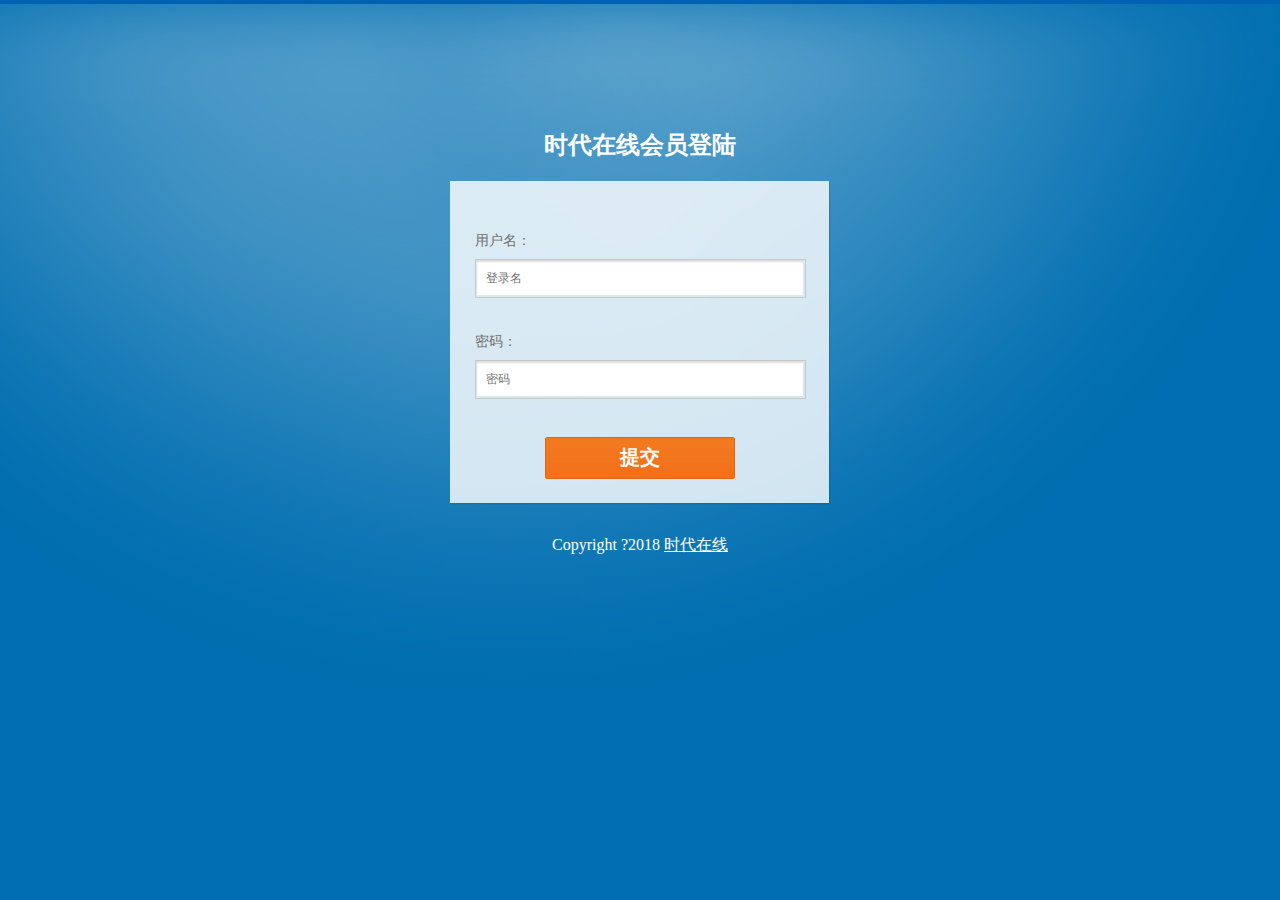
<file: login.html>
﻿<!DOCTYPE html>
<html>
<head>
	<meta charset="utf-8">
    <title>时代在线</title>
	<link rel="stylesheet" type="text/css" href="./css/login.css" />   
</head>
<body class='login-wrap'>
    <div>
        <div class="main">
                <div class="mainin">
                    <h2 style='color: #fff; text-align: center'>时代在线会员登陆</h2>
                    <div class="mainin1">
                        <ul>
                            <li><span>用户名：</span><input name="loginName" type="text" id="loginName" placeholder="登录名" class="SearchKeyword"></li>
                            <li><span>密码：</span><input type="password" name="Possword" id="Possword" placeholder="密码"/ class="SearchKeyword2"></li>
                            <li><button class="tijiao">提交</button></li>
                        </ul>
                    </div>
                    <div class="footpage"><span font-family:arial;""="">Copyright ?</span>2018 <a href="" target="_blank">时代在线</a> </div>
                </div>
            </div>
        <img src="./img/loading.gif" id="loading" style=" display:none;position:absolute;" />
        <div id="POPLoading" class="cssPOPLoading">
            <div style=" height:110px; border-bottom:1px solid #9a9a9a">
                <div class="showMessge"></div>
            </div>
            <div style=" line-height:40px; font-size:14px; letter-spacing:1px;">
                <a onclick="puc()">确定</a>
            </div>
        </div>
    </div>
    

</body>
</html>
</file>
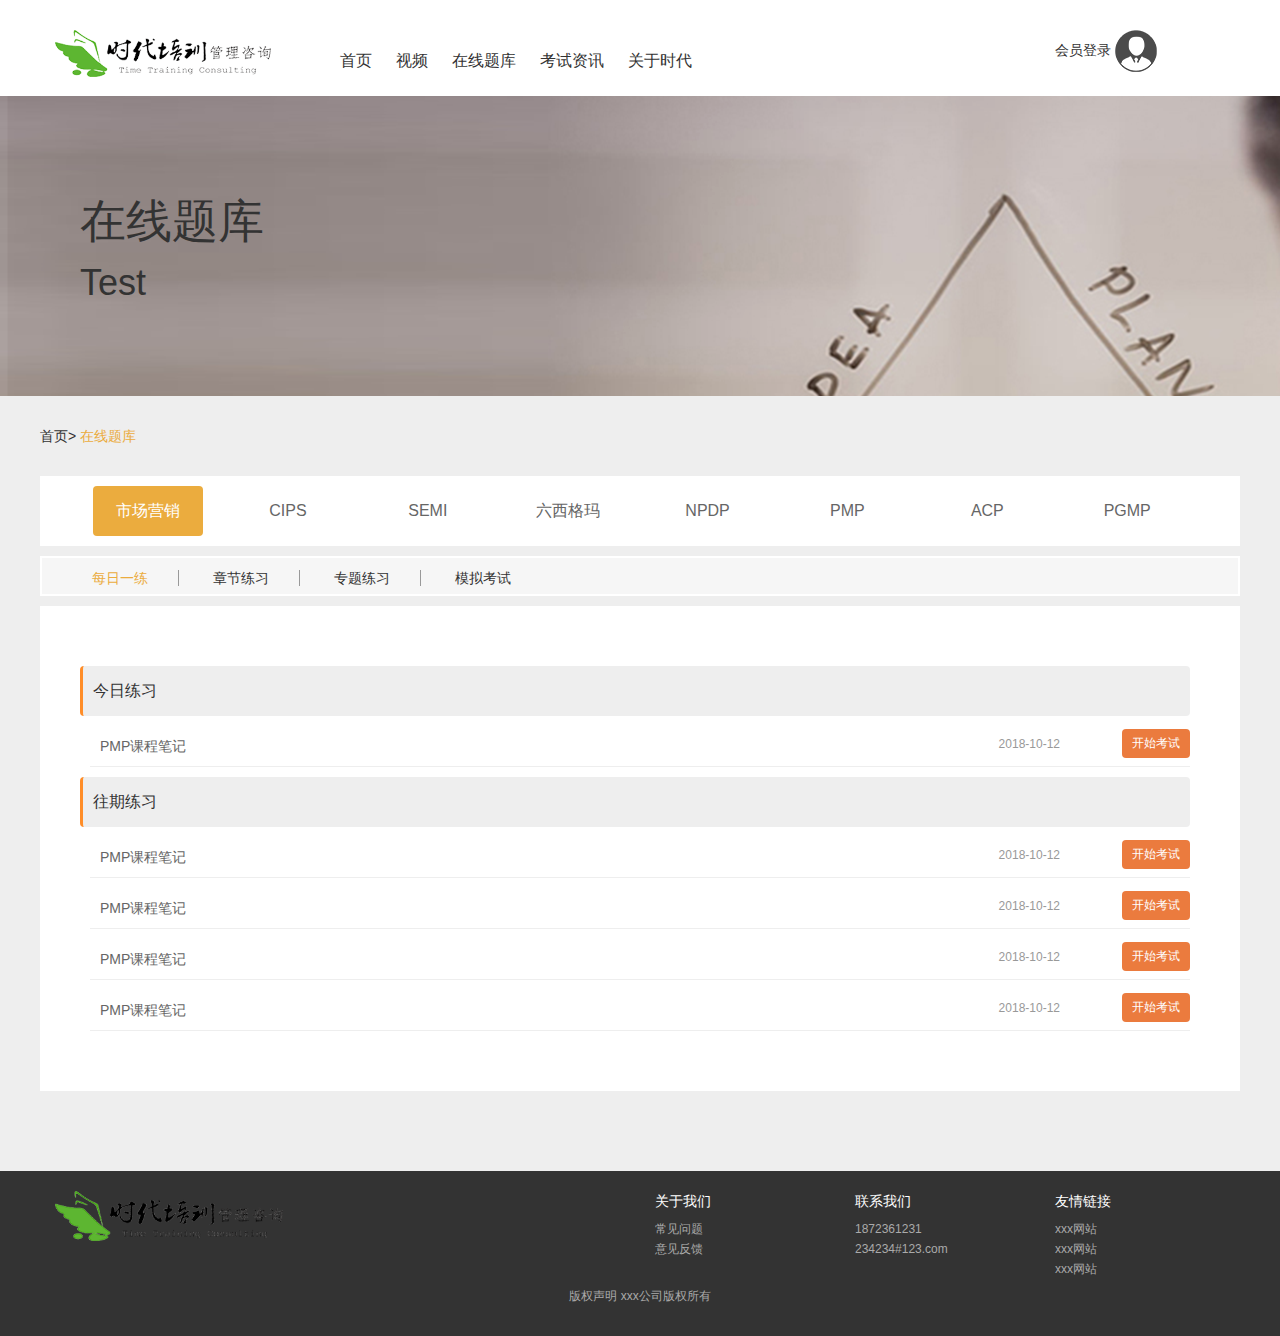
<file: test.html>
<!DOCTYPE html>
<html lang="en">
<head>
  <meta charset="UTF-8">
  <title>时代在线</title>
</head>
<link rel="stylesheet" href="./css/swiper.min.css">
<link rel="stylesheet" href="./css/jq22.css">
<link rel="stylesheet" href="./css/bootstrap.min.css">
<script src="./js/jquery.min.js"></script>
<script src="./js/bootstrap.min.js"></script>
<script src="./js/swiper.min.js"></script>
<script src='./js/jqss.js'></script>
<!-- <script src="http://vjs.zencdn.net/5.19/lang/zh-CN.js"></script> -->
<body>
  <div>
    <!-- header -->
    <div class="header">
      <div class="nav-wrap row">
        <div class="logo col-xs-3"><img src="./img/logo.png" alt=""></div>
        <div class="nav col-xs-7">
          <a href="">首页</a>
          <a href="">视频</a>
          <a href="">在线题库</a>
          <a href="">考试资讯</a>
          <a href="">关于时代</a>
        </div>
        <div class="login col-xs-2">
          <span>会员登录</span>
          <img src="./img/avatar.png" alt="">
        </div>
      </div>

      <!-- banner轮播 -->
      <div class="sub-banner">
        <div class="banner-wrap">
          <div class='banner-title'>
            <h3>在线题库</h3>
            <p>Test</p>
          </div>
        </div>
        
      </div>
    </div>

    <!-- content -->
    <div class="sub-content">
      <div class="bread-crumb">
        <a href="">首页></a>
        <a class='current' href="">在线题库</a>
      </div>
      
      <div class="sub-category" style='background: #fff'>
        <span class='active'>市场营销</span>
        <span>CIPS</span>
        <span>SEMI</span>
        <span>六西格玛</span>
        <span>NPDP</span>
        <span>PMP</span>
        <span>ACP</span>
        <span>PGMP</span>
      </div>
      <div class="sub-small-category" style='background: #fff'>
        <span class='active'>每日一练</span>
        <span>章节练习</span>
        <span>专题练习</span>
        <span>模拟考试</span>
      </div>
      <div class="video-list" style='background-color: #fff; padding: 30px; margin-top:10px'>
        <!-- 每日一练 -->
        <div class="video-item">
          <h3 class="sub-main-title">今日练习</h3>
          <ul>
            <li class='sub-item'>PMP课程笔记<span>2018-10-12</span> <button>开始考试</button></li>
          </ul>
          <h3 class="sub-main-title">往期练习</h3>
          <ul>
            <li class='sub-item'>PMP课程笔记<span>2018-10-12</span> <button>开始考试</button></li>
            <li class='sub-item'>PMP课程笔记<span>2018-10-12</span> <button>开始考试</button></li>
            <li class='sub-item'>PMP课程笔记<span>2018-10-12</span> <button>开始考试</button></li>
            <li class='sub-item'>PMP课程笔记<span>2018-10-12</span> <button>开始考试</button></li>
          </ul>
        </div>
        <!-- 章节练习 -->
        <div class="video-item hidden">
          <ul>
            <li class='sub-item'>第一章：PMP考试第一章<span>2018-10-12</span> <button>开始考试</button></li>
            <li class='sub-item'>第二章：PMP考试第二章<span>2018-10-12</span> <button>开始考试</button></li>
            <li class='sub-item'>第三章：PMP考试第三章<span>2018-10-12</span> <button>开始考试</button></li>
            <li class='sub-item'>第四章：PMP考试第四章<span>2018-10-12</span> <button>开始考试</button></li>
          </ul>
        </div>
        <!-- 专题练习 -->
        <div class="video-item hidden">
          <ul>
            <li class='sub-item'>专题一：PMP考试注意事项<span>2018-10-12</span> <button>开始考试</button></li>
            <li class='sub-item'>专题二：PMP考试单选题技巧<span>2018-10-12</span> <button>开始考试</button></li>
            <li class='sub-item'>专题三：PMP考试客观题技巧<span>2018-10-12</span> <button>开始考试</button></li>
          </ul>
        </div>
        <!-- 模拟考试 -->
        <div class="video-item hidden">
          <ul>
            <li class='sub-item'>PMP考试真题模拟一<span>2018-10-12</span> <button>开始考试</button></li>
            <li class='sub-item'>PMP考试真题模拟二<span>2018-10-12</span> <button>开始考试</button></li>
            <li class='sub-item'>PMP考试真题模拟三<span>2018-10-12</span> <button>开始考试</button></li>
          </ul>
        </div>

          <!-- 分页 -->
          <!-- 视频内容不会有很多，直接展示所有的即可，如果需要分页放开这里的注释 -->
          <!-- <nav aria-label="Page navigation" style="text-align:center">
            <ul class="pagination">
              <li>
                <a href="#" aria-label="Previous">
                  <span aria-hidden="true">&laquo;</span>
                </a> 
              </li>
              <li class='active'><a href="#">1</a></li>
              <li><a href="#">2</a></li>
              <li><a href="#">3</a></li>
              <li><a href="#">4</a></li>
              <li><a href="#">5</a></li>
              <li>
                <a href="#" aria-label="Next">
                  <span aria-hidden="true">&raquo;</span>
                </a>
              </li>
            </ul>
          </nav> -->

        </div>
      </div>
    </div>

    <!-- footer -->
    <div class="footer">
      <div class="row footer-wrap">
        <div class="col-xs-6">
          <div class='main-logo'>
            <img src="./img/logo.png" alt="">
            <p></p>
          </div>
        </div>
        <div class="col-xs-6">
          <div class="row">
            <div class="col-xs-4">
              <ul>
                <li class='aboutus-title'>关于我们</li>
                <li class='aboutus-item'>常见问题</li>
                <li class='aboutus-item'>意见反馈</li>
              </ul>
            </div>
            <div class="col-xs-4">
              <ul>
                <li class='aboutus-title'>联系我们</li>
                <li class='aboutus-item'>1872361231</li>
                <li class='aboutus-item'>234234#123.com</li>
              </ul>
            </div>
            <div class="col-xs-4">
              <ul>
                <li class='aboutus-title'>友情链接</li>
                <li class='aboutus-item'>xxx网站</li>
                <li class='aboutus-item'>xxx网站</li>
                <li class='aboutus-item'>xxx网站</li>
              </ul>
            </div>
          </div>
        </div>
        <p>版权声明 xxx公司版权所有</p>
      </div>
      
    </div>
    
  </div>

  
  <!-- 页面tab切换 -->
  <script>
    $('.sub-small-category span').click(function() {
      $(this).parent().children().removeClass('active')
      $(this).addClass('active')
      var selIndex = $(this).index()+1
      var selClass = '.video-item:nth-of-type(' + selIndex + ')'
      $('.video-item').addClass('hidden')
      $(selClass).removeClass('hidden')
      
    })
    $('.sub-category span').click(function() {
      $(this).parent().children().removeClass('active')
      $(this).addClass('active')
    })

  </script>

</body>

<style>
  @import url('./css/base.css');
  @import url('./css/header.css');
  .video-item{
    padding: 20px;
  }

  .video-item h3{
    background: #eee;
    padding: 10px;
    border-radius: 4px;
    font-size: 16px;
    margin-left: -10px;
  }
  .video-item .sub-item{
    font-size: 14px;
    color: #666;
    position: relative;
    padding: 10px;
    margin-bottom: 10px;
    border-bottom: 1px solid #eee;
    cursor: pointer;
  }
  .video-item .sub-item span{
    font-size: 12px;
    color: #999;
    float: right;
    margin-right: 120px;
  }
  .video-item .sub-item button{
    position: absolute;
    right:0px;
    bottom: 8px; 
    background-color: #eb7b3e;
    border-radius: 4px;
    border: none;
    color: #fff;
    padding: 6px 10px;
    font-size: 12px;
  }
  
</style>
</html>
</file>
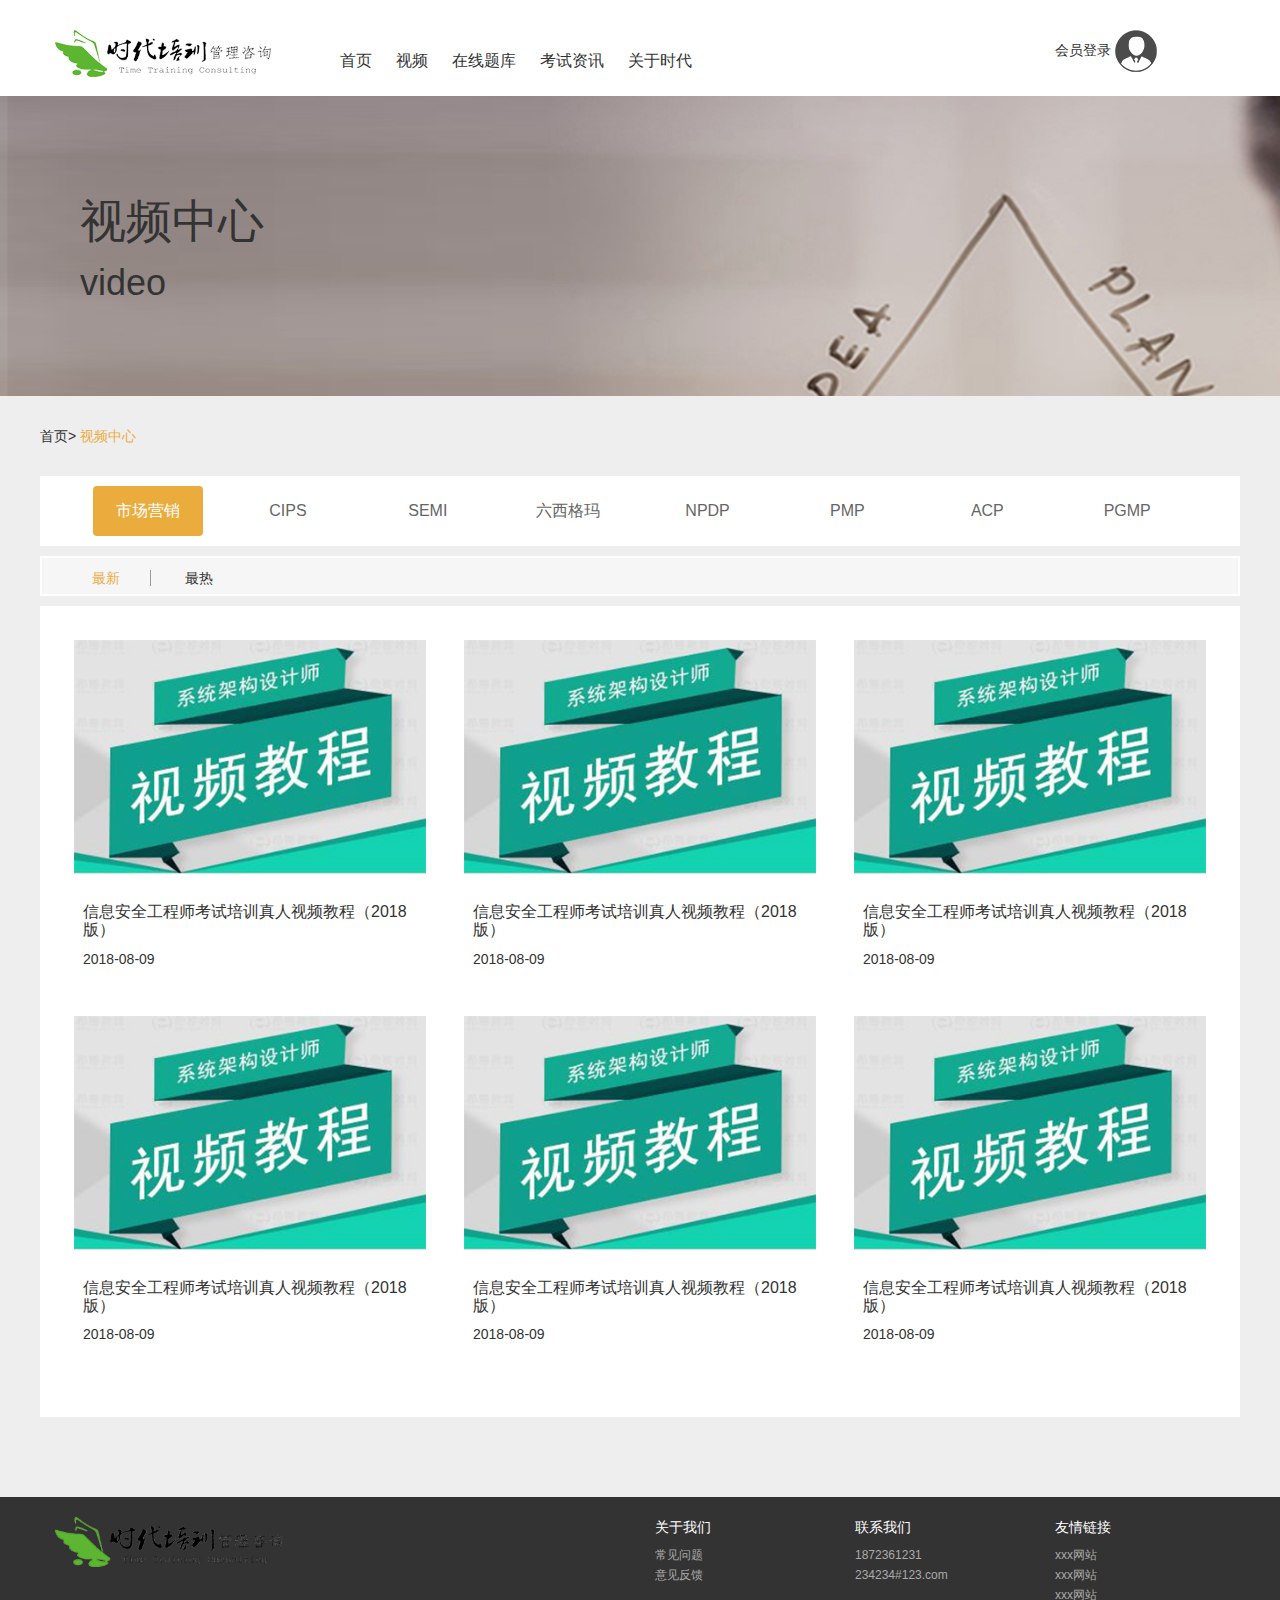
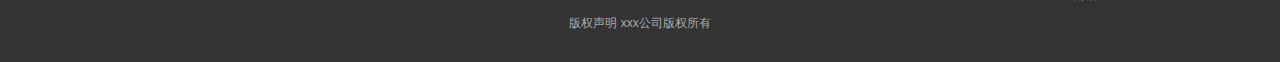
<file: video.html>
<!DOCTYPE html>
<html lang="en">
<head>
  <meta charset="UTF-8">
  <title>时代在线</title>
</head>
<link rel="stylesheet" href="./css/swiper.min.css">
<link rel="stylesheet" href="./css/jq22.css">
<link rel="stylesheet" href="./css/bootstrap.min.css">
<script src="./js/jquery.min.js"></script>
<script src="./js/bootstrap.min.js"></script>
<script src="./js/swiper.min.js"></script>
<script src='./js/jqss.js'></script>
<!-- <script src="http://vjs.zencdn.net/5.19/lang/zh-CN.js"></script> -->
<body>
  <div>
    <!-- header -->
    <div class="header">
      <div class="nav-wrap row">
        <div class="logo col-xs-3"><img src="./img/logo.png" alt=""></div>
        <div class="nav col-xs-7">
          <a href="">首页</a>
          <a href="">视频</a>
          <a href="">在线题库</a>
          <a href="">考试资讯</a>
          <a href="">关于时代</a>
        </div>
        <div class="login col-xs-2">
          <span>会员登录</span>
          <img src="./img/avatar.png" alt="">
        </div>
      </div>

      <!-- banner轮播 -->
      <div class="sub-banner">
        <div class="banner-wrap">
          <div class='banner-title'>
            <h3>视频中心</h3>
            <p>video</p>
          </div>
        </div>
        
      </div>
    </div>

    <!-- content -->
    <div class="sub-content">
      <div class="bread-crumb">
        <a href="">首页></a>
        <a class='current' href="">视频中心</a>
      </div>
      <div class="sub-category" style='background: #fff'>
        <span class='active'>市场营销</span>
        <span>CIPS</span>
        <span>SEMI</span>
        <span>六西格玛</span>
        <span>NPDP</span>
        <span>PMP</span>
        <span>ACP</span>
        <span>PGMP</span>
      </div>
      <div class="sub-small-category" style='background: #fff'>
        <span class='active'>最新</span>
        <span>最热</span>
      </div>
      
      <div class="video-list" style='background-color: #fff; padding: 30px; margin-top:10px'>
        <div class="row">
          <div class="col-xs-4">
            <div class="thumbnail">
              <img src="./img/course01.png" alt="...">
              <div class="caption">
                <h3 style='font-size: 16px'>信息安全工程师考试培训真人视频教程（2018版）</h3>
                <p>2018-08-09</p>
              </div>
            </div>
          </div>
          <div class="col-xs-4">
            <div class="thumbnail">
              <img src="./img/course01.png" alt="...">
              <div class="caption">
                <h3 style='font-size: 16px'>信息安全工程师考试培训真人视频教程（2018版）</h3>
                <p>2018-08-09</p>
              </div>
            </div>
          </div>
          <div class="col-xs-4">
            <div class="thumbnail">
              <img src="./img/course01.png" alt="...">
              <div class="caption">
                <h3 style='font-size: 16px'>信息安全工程师考试培训真人视频教程（2018版）</h3>
                <p>2018-08-09</p>
              </div>
            </div>
          </div>
          <div class="col-xs-4">
            <div class="thumbnail">
              <img src="./img/course01.png" alt="...">
              <div class="caption">
                <h3 style='font-size: 16px'>信息安全工程师考试培训真人视频教程（2018版）</h3>
                <p>2018-08-09</p>
              </div>
            </div>
          </div>
          <div class="col-xs-4">
            <div class="thumbnail">
              <img src="./img/course01.png" alt="...">
              <div class="caption">
                <h3 style='font-size: 16px'>信息安全工程师考试培训真人视频教程（2018版）</h3>
                <p>2018-08-09</p>
              </div>
            </div>
          </div>
          <div class="col-xs-4">
            <div class="thumbnail">
              <img src="./img/course01.png" alt="...">
              <div class="caption">
                <h3 style='font-size: 16px'>信息安全工程师考试培训真人视频教程（2018版）</h3>
                <p>2018-08-09</p>
              </div>
            </div>
          </div>
          <!-- 分页 -->
          <!-- 视频内容不会有很多，直接展示所有的即可，如果需要分页放开这里的注释 -->
          <!-- <nav aria-label="Page navigation" style="text-align:center">
            <ul class="pagination">
              <li>
                <a href="#" aria-label="Previous">
                  <span aria-hidden="true">&laquo;</span>
                </a>
              </li>
              <li class='active'><a href="#">1</a></li>
              <li><a href="#">2</a></li>
              <li><a href="#">3</a></li>
              <li><a href="#">4</a></li>
              <li><a href="#">5</a></li>
              <li>
                <a href="#" aria-label="Next">
                  <span aria-hidden="true">&raquo;</span>
                </a>
              </li>
            </ul>
          </nav> -->

        </div>
      </div>
    </div>

    <!-- footer -->
    <div class="footer">
      <div class="row footer-wrap">
        <div class="col-xs-6">
          <div class='main-logo'>
            <img src="./img/logo.png" alt="">
            <p></p>
          </div>
        </div>
        <div class="col-xs-6">
          <div class="row">
            <div class="col-xs-4">
              <ul>
                <li class='aboutus-title'>关于我们</li>
                <li class='aboutus-item'>常见问题</li>
                <li class='aboutus-item'>意见反馈</li>
              </ul>
            </div>
            <div class="col-xs-4">
              <ul>
                <li class='aboutus-title'>联系我们</li>
                <li class='aboutus-item'>1872361231</li>
                <li class='aboutus-item'>234234#123.com</li>
              </ul>
            </div>
            <div class="col-xs-4">
              <ul>
                <li class='aboutus-title'>友情链接</li>
                <li class='aboutus-item'>xxx网站</li>
                <li class='aboutus-item'>xxx网站</li>
                <li class='aboutus-item'>xxx网站</li>
              </ul>
            </div>
          </div>
        </div>
        <p>版权声明 xxx公司版权所有</p>
      </div>
      
    </div>
    
  </div>

  
  <!-- 页面tab切换 -->
  <script>
    $('.tab-item').click(function() {
      $(this).parent().children().removeClass('active')
      $(this).addClass('active')
      var selIndex = $(this).index()
      if (selIndex == 0) {
        $('.course').removeClass('hidden')
        $('.test').addClass('hidden')
      } else if (selIndex == 1) {
        $('.test').removeClass('hidden')
        $('.course').addClass('hidden')
      }
    })
    $('.video-sel').click(function() {
      $(this).parent().children().removeClass('active')
      $(this).addClass('active')
    })
    $('.test-tab-item').click(function() {
      $(this).parent().children().removeClass('active')
      $(this).addClass('active')
    })
  </script>

</body>

<style>
  @import url('./css/base.css');
  @import url('./css/header.css');
  
  
</style>
</html>
</file>
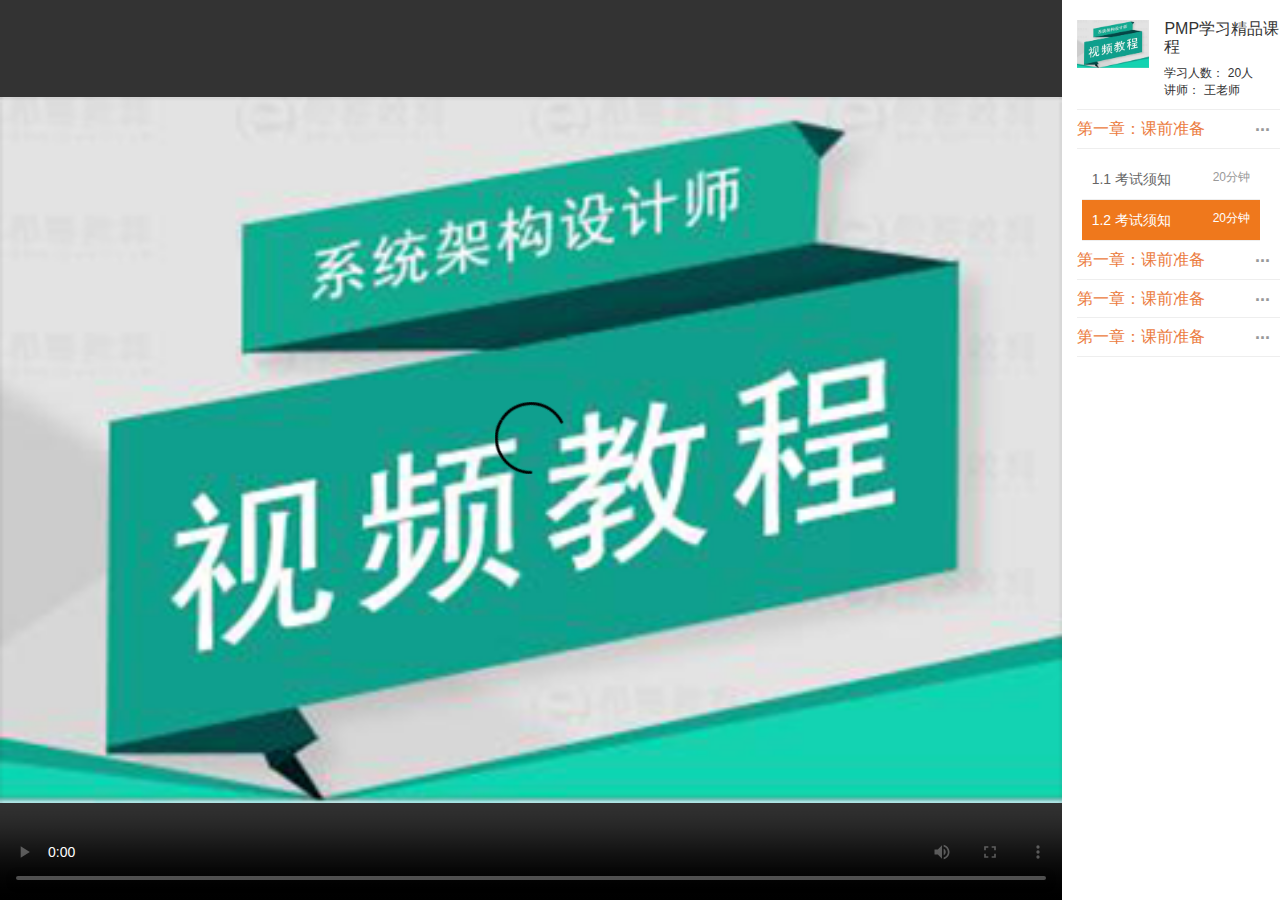
<file: video_play.html>
<!DOCTYPE html>
<html lang="en">
<head>
  <meta charset="UTF-8">
  <title>时代在线</title>
</head>
<link rel="stylesheet" href="./css/swiper.min.css">
<link rel="stylesheet" href="./css/jq22.css">
<link rel="stylesheet" href="./css/bootstrap.min.css">
<script src="./js/jquery.min.js"></script>
<script src="./js/bootstrap.min.js"></script>
<script src="./js/swiper.min.js"></script>
<script src='./js/jqss.js'></script>
<!-- <script src="http://vjs.zencdn.net/5.19/lang/zh-CN.js"></script> -->
<body style='background-color: #fff'>
  <div class='row'  style='height: 100%'>
    <div class="col-xs-10"  style='height: 100%'>
        <div class="video-wrap"  style='height: 100%'>
            <div class="m"  style='height: 100%'>
              <video  style='height: 100%' id="my-video" class="video-js" controls preload="auto" width="960" height="400"
              poster="./img/course01.png" data-setup="{}">
                <source src="http://vjs.zencdn.net/v/oceans.mp4" type="video/mp4">
                <source src="http://vjs.zencdn.net/v/oceans.webm" type="video/webm">
                <source src="http://vjs.zencdn.net/v/oceans.ogv" type="video/ogg">
                <p class="vjs-no-js"> To view this video please enable JavaScript, and consider upgrading to a web browser that <a href="http://videojs.com/html5-video-support/" target="_blank">supports HTML5 video</a> </p>
              </video>
              
            </div>
        </div>
    </div>
    <div class="col-xs-2"   style='height: 100%; background-color: #fff; overflow: auto'>
      <div class="course">
        <div class="img-wrap row" style='border-bottom: 1px solid #eee'>
          <div class="col-xs-4" style='padding: 0; margin-top: 20px;'>
              <img style='width: 100%' src="./img/course01.png" alt="">
          </div>
          <div class="col-xs-8">
            <h3>PMP学习精品课程</h3>
            <ul>
              <li>学习人数： 20人</li>
              <li>讲师： 王老师</li>
            </ul>
          </div>
        </div>
        <div class="list">
          <ul>
            <li class='item'>
              <h3>第一章：课前准备 <span>...</span></h3>  
              <ul>
                <li class='sub-item'>1.1 考试须知 <span>20分钟</span></li>
                <li class='active sub-item'>1.2 考试须知 <span>20分钟</span></li>
              </ul>
            </li>
            <li class='item'>
              <h3>第一章：课前准备<span>...</span></h3>  
              <ul class='hidden'>
                <li class='sub-item'>1.1 考试须知 <span>20分钟</span></li>
                <li class='sub-item'>1.2 考试须知 <span>20分钟</span></li>
              </ul>
            </li>
            <li class='item'>
              <h3>第一章：课前准备<span>...</span></h3>  
              <ul class='hidden'>
                <li class='sub-item'>1.1 考试须知 <span>20分钟</span></li>
                <li class='sub-item'>1.2 考试须知 <span>20分钟</span></li>
              </ul>
            </li>
            <li class='item'>
              <h3>第一章：课前准备<span>...</span></h3>  
              <ul class='hidden'>
                <li class='sub-item'>1.1 考试须知 <span>20分钟</span></li>
                <li class='sub-item'>1.2 考试须知 <span>20分钟</span></li>
              </ul>
            </li>
          </ul>
        </div>
      </div>
    </div>
  </div>

  <!-- 页面tab切换 -->
  <script>
    $('.sub-item').click(function() {
      $(this).parent().children().removeClass('active')
      $(this).addClass('active')
      return false
    })
    $('.item').click(function() {
      $($(this).children()[1]).toggleClass('hidden')
    })
  </script>
  

</body>

<style>
  @import url('./css/base.css');
  @import url('./css/header.css');
  html, body{
    height: 100%;
    padding: 0;
    margin: 0;
    overflow: hidden;
  }
  .video-wrap{
    width: 100%;
  }
  .video-wrap .m{
    width: 100%;
  }
  .video-wrap video{
    width: 100%;
    height:100%;
    background: #333;
    padding:0;
    margin:0;
  }
  .course h3{
    font-size: 16px;
  }
  .course .img-wrap li{
    font-size: 12px;
  }
  
  .course .list h3{
    color: #eb7b3e;
    border-bottom: 1px solid #eee;
    padding: 10px 0px; 
    padding-top: 0px;
    margin-top: 10px;
    margin-left: -15px;
    cursor: pointer;
  }
  .course .list h3 span{
    float: right;
    margin-right: 10px;
    font-size: 18px;
    font-weight: bold;
    line-height: 10px;
    color: #999;
  }
  .course .list .item li{
    border-bottom: 1px solid #eee;
    padding: 10px 0px;
    color: #666;
    padding-left: 10px;
    margin-left: -10px;
    margin-right: 20px;
    cursor: pointer;
  }
  .course .list .item li.active{
    background: #ef781c;
    color: #fff;
  }
  .course .list .item li span{
   float: right;
   color: #999;
   font-size: 12px;
   margin-right: 10px;
  }
  .course .list .item li:hover span{
   float: right;
   color: #fff;
   font-size: 12px
  }
  .course .list .item li.active span{
   float: right;
   color: #fff;
   font-size: 12px
  }
  .course .list .item li:hover{
    background: #ef781c;
    color: #fff;
  }
</style>
</html>
</file>
<file: css/jq22.css>
ul,li{ list-style:none;}
.box{ height:35px; background:#dcdcdc; overflow:hidden;}
.t_news{ height:19px;  color:#333; padding-left:10px; margin:8px 0; overflow:hidden; position:relative;}
.t_news b{ line-height:19px; font-weight:bold; display:inline-block;}
.news_li,.swap{ line-height:19px; display:inline-block; position:absolute; top:0; left:72px;}
.news_li a,.swap a{ color:#666;}
.swap{top:19px;}
</file>
<file: css/login.css>
﻿
body,html{
    padding: 0;
    margin: 0;
}
.login-wrap{background: #006eb0 url(../img/lgbg.png) center top no-repeat;clear: both;margin: 0 auto;width: 100%;min-width: 960px;}
.main{ margin:0 auto; width:960px; overflow:hidden;}
.mainin{ margin:0 auto; width:381px; overflow:hidden; clear:both; padding-top:109px;}
.mainin h1{ float:left; width:100%; height:22px; text-align:center; padding-bottom:22px;}
.mainin h1 img{ width:196px; height:22px;}
.mainin1{ float:left; width:381px; height:324px; background:url(../img/hj.png) no-repeat;}
.mainin1 ul{ float:left; padding:25px 25px 0px; overflow:hidden; width:331px;}
.mainin1 ul li{ float:left; width:100%; overflow:hidden; padding-bottom:25px;}
.mainin1 ul li span, .mainin1 ul li input{ float:left;}
.mainin1 ul li span{ width:100%; clear:both; color:#6f6f6f; font-family:"Microsoft YaHei"; font-size:14px; line-height:37px;}
.SearchKeyword {border:1px solid #c8c8c8;width: 202px;color: #999;font-size:12px; line-height:35px; background:url(../img/srbg.png) no-repeat; height:35px; width:317px; padding-left:10px;}
.SearchKeyword2 {border:1px solid #c8c8c8;width: 202px;color: #999;font-size:12px; line-height:35px; background:url(../img/srbg.png) no-repeat; height:35px; width:317px; padding-left:10px;}
@media screen and (-webkit-min-device-pixel-ratio:0){.SearchKeyword2 {border:1px solid #c8c8c8;width: 202px;color: #999;line-height:35px; background:url(../img/srbg.png) no-repeat; height:35px; width:317px; padding-left:10px;}}
.SearchKeywordonFocus, .SearchKeywordonFocus2{border:1px solid #3c9ae9;width: 202px;line-height:35px;color: #333;font-size:14px; background:url(../img/srbg2.png) no-repeat; height:35px; width:317px; padding-left:10px;}
.SearchKeywordonFocus2{}
@media screen and (-webkit-min-device-pixel-ratio:0){.SearchKeywordonFocus2{ font-size:25px;}}
.tijiao{ float:left; margin:13px 0px 0px 70px; height:42px; width:190px; background:none; border:none; background:url(../img/dl.png) no-repeat; font-weight:bold; text-align:center; color:#fff; font-size:20px;font-family:"Microsoft YaHei"; cursor:pointer;}
.footpage{ float:left; padding-top:30px; width:100%; text-align:center; line-height:20px; color:#fff;  font-family:"Microsoft YaHei";}
.footpage a{ color:#fff}



.cssPOPLoading{background:#fefefe; border:1px solid #EEE; width:400px; height:150px;  position:absolute;color:#333;z-index: 10003; text-align:center;display:none;}
.cssPOPLoading a{ cursor:pointer; color:#333;}
.cssPOPLoading a:hover{ cursor:pointer; color:#f00;}
.showMessge{ width:100%; text-align:center; line-height:110px; letter-spacing:1px;}

.cssModify{}
.cssModify a{font-size:12px;color:#ccc; letter-spacing:1px;}
.cssModify a:hover{color:#333;}
</file>
<file: css/video-js.min.css>
.video-js .vjs-big-play-button .vjs-icon-placeholder:before,.video-js .vjs-modal-dialog,.vjs-button>.vjs-icon-placeholder:before,.vjs-modal-dialog .vjs-modal-dialog-content{position:absolute;top:0;left:0;width:100%;height:100%}.video-js .vjs-big-play-button .vjs-icon-placeholder:before,.vjs-button>.vjs-icon-placeholder:before{text-align:center}@font-face{font-family:VideoJS;src:url([data-uri]) format("woff");font-weight:400;font-style:normal}.video-js .vjs-big-play-button .vjs-icon-placeholder:before,.video-js .vjs-play-control .vjs-icon-placeholder,.vjs-icon-play{font-family:VideoJS;font-weight:400;font-style:normal}.video-js .vjs-big-play-button .vjs-icon-placeholder:before,.video-js .vjs-play-control .vjs-icon-placeholder:before,.vjs-icon-play:before{content:"\f101"}.vjs-icon-play-circle{font-family:VideoJS;font-weight:400;font-style:normal}.vjs-icon-play-circle:before{content:"\f102"}.video-js .vjs-play-control.vjs-playing .vjs-icon-placeholder,.vjs-icon-pause{font-family:VideoJS;font-weight:400;font-style:normal}.video-js .vjs-play-control.vjs-playing .vjs-icon-placeholder:before,.vjs-icon-pause:before{content:"\f103"}.video-js .vjs-mute-control.vjs-vol-0 .vjs-icon-placeholder,.vjs-icon-volume-mute{font-family:VideoJS;font-weight:400;font-style:normal}.video-js .vjs-mute-control.vjs-vol-0 .vjs-icon-placeholder:before,.vjs-icon-volume-mute:before{content:"\f104"}.video-js .vjs-mute-control.vjs-vol-1 .vjs-icon-placeholder,.vjs-icon-volume-low{font-family:VideoJS;font-weight:400;font-style:normal}.video-js .vjs-mute-control.vjs-vol-1 .vjs-icon-placeholder:before,.vjs-icon-volume-low:before{content:"\f105"}.video-js .vjs-mute-control.vjs-vol-2 .vjs-icon-placeholder,.vjs-icon-volume-mid{font-family:VideoJS;font-weight:400;font-style:normal}.video-js .vjs-mute-control.vjs-vol-2 .vjs-icon-placeholder:before,.vjs-icon-volume-mid:before{content:"\f106"}.video-js .vjs-mute-control .vjs-icon-placeholder,.vjs-icon-volume-high{font-family:VideoJS;font-weight:400;font-style:normal}.video-js .vjs-mute-control .vjs-icon-placeholder:before,.vjs-icon-volume-high:before{content:"\f107"}.video-js .vjs-fullscreen-control .vjs-icon-placeholder,.vjs-icon-fullscreen-enter{font-family:VideoJS;font-weight:400;font-style:normal}.video-js .vjs-fullscreen-control .vjs-icon-placeholder:before,.vjs-icon-fullscreen-enter:before{content:"\f108"}.video-js.vjs-fullscreen .vjs-fullscreen-control .vjs-icon-placeholder,.vjs-icon-fullscreen-exit{font-family:VideoJS;font-weight:400;font-style:normal}.video-js.vjs-fullscreen .vjs-fullscreen-control .vjs-icon-placeholder:before,.vjs-icon-fullscreen-exit:before{content:"\f109"}.vjs-icon-square{font-family:VideoJS;font-weight:400;font-style:normal}.vjs-icon-square:before{content:"\f10a"}.vjs-icon-spinner{font-family:VideoJS;font-weight:400;font-style:normal}.vjs-icon-spinner:before{content:"\f10b"}.video-js .vjs-subs-caps-button .vjs-icon-placeholder,.video-js .vjs-subtitles-button .vjs-icon-placeholder,.video-js.video-js:lang(en-AU) .vjs-subs-caps-button .vjs-icon-placeholder,.video-js.video-js:lang(en-GB) .vjs-subs-caps-button .vjs-icon-placeholder,.video-js.video-js:lang(en-IE) .vjs-subs-caps-button .vjs-icon-placeholder,.video-js.video-js:lang(en-NZ) .vjs-subs-caps-button .vjs-icon-placeholder,.vjs-icon-subtitles{font-family:VideoJS;font-weight:400;font-style:normal}.video-js .vjs-subs-caps-button .vjs-icon-placeholder:before,.video-js .vjs-subtitles-button .vjs-icon-placeholder:before,.video-js.video-js:lang(en-AU) .vjs-subs-caps-button .vjs-icon-placeholder:before,.video-js.video-js:lang(en-GB) .vjs-subs-caps-button .vjs-icon-placeholder:before,.video-js.video-js:lang(en-IE) .vjs-subs-caps-button .vjs-icon-placeholder:before,.video-js.video-js:lang(en-NZ) .vjs-subs-caps-button .vjs-icon-placeholder:before,.vjs-icon-subtitles:before{content:"\f10c"}.video-js .vjs-captions-button .vjs-icon-placeholder,.video-js:lang(en) .vjs-subs-caps-button .vjs-icon-placeholder,.video-js:lang(fr-CA) .vjs-subs-caps-button .vjs-icon-placeholder,.vjs-icon-captions{font-family:VideoJS;font-weight:400;font-style:normal}.video-js .vjs-captions-button .vjs-icon-placeholder:before,.video-js:lang(en) .vjs-subs-caps-button .vjs-icon-placeholder:before,.video-js:lang(fr-CA) .vjs-subs-caps-button .vjs-icon-placeholder:before,.vjs-icon-captions:before{content:"\f10d"}.video-js .vjs-chapters-button .vjs-icon-placeholder,.vjs-icon-chapters{font-family:VideoJS;font-weight:400;font-style:normal}.video-js .vjs-chapters-button .vjs-icon-placeholder:before,.vjs-icon-chapters:before{content:"\f10e"}.vjs-icon-share{font-family:VideoJS;font-weight:400;font-style:normal}.vjs-icon-share:before{content:"\f10f"}.vjs-icon-cog{font-family:VideoJS;font-weight:400;font-style:normal}.vjs-icon-cog:before{content:"\f110"}.video-js .vjs-play-progress,.video-js .vjs-volume-level,.vjs-icon-circle{font-family:VideoJS;font-weight:400;font-style:normal}.video-js .vjs-play-progress:before,.video-js .vjs-volume-level:before,.vjs-icon-circle:before{content:"\f111"}.vjs-icon-circle-outline{font-family:VideoJS;font-weight:400;font-style:normal}.vjs-icon-circle-outline:before{content:"\f112"}.vjs-icon-circle-inner-circle{font-family:VideoJS;font-weight:400;font-style:normal}.vjs-icon-circle-inner-circle:before{content:"\f113"}.vjs-icon-hd{font-family:VideoJS;font-weight:400;font-style:normal}.vjs-icon-hd:before{content:"\f114"}.video-js .vjs-control.vjs-close-button .vjs-icon-placeholder,.vjs-icon-cancel{font-family:VideoJS;font-weight:400;font-style:normal}.video-js .vjs-control.vjs-close-button .vjs-icon-placeholder:before,.vjs-icon-cancel:before{content:"\f115"}.video-js .vjs-play-control.vjs-ended .vjs-icon-placeholder,.vjs-icon-replay{font-family:VideoJS;font-weight:400;font-style:normal}.video-js .vjs-play-control.vjs-ended .vjs-icon-placeholder:before,.vjs-icon-replay:before{content:"\f116"}.vjs-icon-facebook{font-family:VideoJS;font-weight:400;font-style:normal}.vjs-icon-facebook:before{content:"\f117"}.vjs-icon-gplus{font-family:VideoJS;font-weight:400;font-style:normal}.vjs-icon-gplus:before{content:"\f118"}.vjs-icon-linkedin{font-family:VideoJS;font-weight:400;font-style:normal}.vjs-icon-linkedin:before{content:"\f119"}.vjs-icon-twitter{font-family:VideoJS;font-weight:400;font-style:normal}.vjs-icon-twitter:before{content:"\f11a"}.vjs-icon-tumblr{font-family:VideoJS;font-weight:400;font-style:normal}.vjs-icon-tumblr:before{content:"\f11b"}.vjs-icon-pinterest{font-family:VideoJS;font-weight:400;font-style:normal}.vjs-icon-pinterest:before{content:"\f11c"}.video-js .vjs-descriptions-button .vjs-icon-placeholder,.vjs-icon-audio-description{font-family:VideoJS;font-weight:400;font-style:normal}.video-js .vjs-descriptions-button .vjs-icon-placeholder:before,.vjs-icon-audio-description:before{content:"\f11d"}.video-js .vjs-audio-button .vjs-icon-placeholder,.vjs-icon-audio{font-family:VideoJS;font-weight:400;font-style:normal}.video-js .vjs-audio-button .vjs-icon-placeholder:before,.vjs-icon-audio:before{content:"\f11e"}.vjs-icon-next-item{font-family:VideoJS;font-weight:400;font-style:normal}.vjs-icon-next-item:before{content:"\f11f"}.vjs-icon-previous-item{font-family:VideoJS;font-weight:400;font-style:normal}.vjs-icon-previous-item:before{content:"\f120"}.video-js{display:block;vertical-align:top;box-sizing:border-box;color:#fff;background-color:#000;position:relative;padding:0;font-size:10px;line-height:1;font-weight:400;font-style:normal;font-family:Arial,Helvetica,sans-serif;word-break:initial}.video-js:-moz-full-screen{position:absolute}.video-js:-webkit-full-screen{width:100%!important;height:100%!important}.video-js[tabindex="-1"]{outline:0}.video-js *,.video-js :after,.video-js :before{box-sizing:inherit}.video-js ul{font-family:inherit;font-size:inherit;line-height:inherit;list-style-position:outside;margin-left:0;margin-right:0;margin-top:0;margin-bottom:0}.video-js.vjs-16-9,.video-js.vjs-4-3,.video-js.vjs-fluid{width:100%;max-width:100%;height:0}.video-js.vjs-16-9{padding-top:56.25%}.video-js.vjs-4-3{padding-top:75%}.video-js.vjs-fill{width:100%;height:100%}.video-js .vjs-tech{position:absolute;top:0;left:0;width:100%;height:100%}body.vjs-full-window{padding:0;margin:0;height:100%}.vjs-full-window .video-js.vjs-fullscreen{position:fixed;overflow:hidden;z-index:1000;left:0;top:0;bottom:0;right:0}.video-js.vjs-fullscreen{width:100%!important;height:100%!important;padding-top:0!important}.video-js.vjs-fullscreen.vjs-user-inactive{cursor:none}.vjs-hidden{display:none!important}.vjs-disabled{opacity:.5;cursor:default}.video-js .vjs-offscreen{height:1px;left:-9999px;position:absolute;top:0;width:1px}.vjs-lock-showing{display:block!important;opacity:1;visibility:visible}.vjs-no-js{padding:20px;color:#fff;background-color:#000;font-size:18px;font-family:Arial,Helvetica,sans-serif;text-align:center;width:300px;height:150px;margin:0 auto}.vjs-no-js a,.vjs-no-js a:visited{color:#66a8cc}.video-js .vjs-big-play-button{font-size:3em;line-height:1.5em;height:1.5em;width:3em;display:block;position:absolute;top:10px;left:10px;padding:0;cursor:pointer;opacity:1;border:.06666em solid #fff;background-color:#2b333f;background-color:rgba(43,51,63,.7);border-radius:.3em;transition:all .4s}.vjs-big-play-centered .vjs-big-play-button{top:50%;left:50%;margin-top:-.75em;margin-left:-1.5em}.video-js .vjs-big-play-button:focus,.video-js:hover .vjs-big-play-button{border-color:#fff;background-color:#73859f;background-color:rgba(115,133,159,.5);transition:all 0s}.vjs-controls-disabled .vjs-big-play-button,.vjs-error .vjs-big-play-button,.vjs-has-started .vjs-big-play-button,.vjs-using-native-controls .vjs-big-play-button{display:none}.vjs-has-started.vjs-paused.vjs-show-big-play-button-on-pause .vjs-big-play-button{display:block}.video-js button{background:0 0;border:none;color:inherit;display:inline-block;font-size:inherit;line-height:inherit;text-transform:none;text-decoration:none;transition:none;-webkit-appearance:none;-moz-appearance:none;appearance:none}.vjs-control .vjs-button{width:100%;height:100%}.video-js .vjs-control.vjs-close-button{cursor:pointer;height:3em;position:absolute;right:0;top:.5em;z-index:2}.video-js .vjs-modal-dialog{background:rgba(0,0,0,.8);background:linear-gradient(180deg,rgba(0,0,0,.8),rgba(255,255,255,0));overflow:auto}.video-js .vjs-modal-dialog>*{box-sizing:border-box}.vjs-modal-dialog .vjs-modal-dialog-content{font-size:1.2em;line-height:1.5;padding:20px 24px;z-index:1}.vjs-menu-button{cursor:pointer}.vjs-menu-button.vjs-disabled{cursor:default}.vjs-workinghover .vjs-menu-button.vjs-disabled:hover .vjs-menu{display:none}.vjs-menu .vjs-menu-content{display:block;padding:0;margin:0;font-family:Arial,Helvetica,sans-serif;overflow:auto}.vjs-menu .vjs-menu-content>*{box-sizing:border-box}.vjs-scrubbing .vjs-control.vjs-menu-button:hover .vjs-menu{display:none}.vjs-menu li{list-style:none;margin:0;padding:.2em 0;line-height:1.4em;font-size:1.2em;text-align:center;text-transform:lowercase}.vjs-menu li.vjs-menu-item:focus,.vjs-menu li.vjs-menu-item:hover{background-color:#73859f;background-color:rgba(115,133,159,.5)}.vjs-menu li.vjs-selected,.vjs-menu li.vjs-selected:focus,.vjs-menu li.vjs-selected:hover{background-color:#fff;color:#2b333f}.vjs-menu li.vjs-menu-title{text-align:center;text-transform:uppercase;font-size:1em;line-height:2em;padding:0;margin:0 0 .3em 0;font-weight:700;cursor:default}.vjs-menu-button-popup .vjs-menu{display:none;position:absolute;bottom:0;width:10em;left:-3em;height:0;margin-bottom:1.5em;border-top-color:rgba(43,51,63,.7)}.vjs-menu-button-popup .vjs-menu .vjs-menu-content{background-color:#2b333f;background-color:rgba(43,51,63,.7);position:absolute;width:100%;bottom:1.5em;max-height:15em}.vjs-menu-button-popup .vjs-menu.vjs-lock-showing,.vjs-workinghover .vjs-menu-button-popup:hover .vjs-menu{display:block}.video-js .vjs-menu-button-inline{transition:all .4s;overflow:hidden}.video-js .vjs-menu-button-inline:before{width:2.222222222em}.video-js .vjs-menu-button-inline.vjs-slider-active,.video-js .vjs-menu-button-inline:focus,.video-js .vjs-menu-button-inline:hover,.video-js.vjs-no-flex .vjs-menu-button-inline{width:12em}.vjs-menu-button-inline .vjs-menu{opacity:0;height:100%;width:auto;position:absolute;left:4em;top:0;padding:0;margin:0;transition:all .4s}.vjs-menu-button-inline.vjs-slider-active .vjs-menu,.vjs-menu-button-inline:focus .vjs-menu,.vjs-menu-button-inline:hover .vjs-menu{display:block;opacity:1}.vjs-no-flex .vjs-menu-button-inline .vjs-menu{display:block;opacity:1;position:relative;width:auto}.vjs-no-flex .vjs-menu-button-inline.vjs-slider-active .vjs-menu,.vjs-no-flex .vjs-menu-button-inline:focus .vjs-menu,.vjs-no-flex .vjs-menu-button-inline:hover .vjs-menu{width:auto}.vjs-menu-button-inline .vjs-menu-content{width:auto;height:100%;margin:0;overflow:hidden}.video-js .vjs-control-bar{display:none;width:100%;position:absolute;bottom:0;left:0;right:0;height:3em;background-color:#2b333f;background-color:rgba(43,51,63,.7)}.vjs-has-started .vjs-control-bar{display:flex;visibility:visible;opacity:1;transition:visibility .1s,opacity .1s}.vjs-has-started.vjs-user-inactive.vjs-playing .vjs-control-bar{visibility:visible;opacity:0;transition:visibility 1s,opacity 1s}.vjs-controls-disabled .vjs-control-bar,.vjs-error .vjs-control-bar,.vjs-using-native-controls .vjs-control-bar{display:none!important}.vjs-audio.vjs-has-started.vjs-user-inactive.vjs-playing .vjs-control-bar{opacity:1;visibility:visible}.vjs-has-started.vjs-no-flex .vjs-control-bar{display:table}.video-js .vjs-control{position:relative;text-align:center;margin:0;padding:0;height:100%;width:4em;flex:none}.vjs-button>.vjs-icon-placeholder:before{font-size:1.8em;line-height:1.67}.video-js .vjs-control:focus,.video-js .vjs-control:focus:before,.video-js .vjs-control:hover:before{text-shadow:0 0 1em #fff}.video-js .vjs-control-text{border:0;clip:rect(0 0 0 0);height:1px;overflow:hidden;padding:0;position:absolute;width:1px}.vjs-no-flex .vjs-control{display:table-cell;vertical-align:middle}.video-js .vjs-custom-control-spacer{display:none}.video-js .vjs-progress-control{cursor:pointer;flex:auto;display:flex;align-items:center;min-width:4em;touch-action:none}.video-js .vjs-progress-control.disabled{cursor:default}.vjs-live .vjs-progress-control{display:none}.vjs-no-flex .vjs-progress-control{width:auto}.video-js .vjs-progress-holder{flex:auto;transition:all .2s;height:.3em}.video-js .vjs-progress-control .vjs-progress-holder{margin:0 10px}.video-js .vjs-progress-control:hover .vjs-progress-holder{font-size:1.666666666666666666em}.video-js .vjs-progress-control:hover .vjs-progress-holder.disabled{font-size:1em}.video-js .vjs-progress-holder .vjs-load-progress,.video-js .vjs-progress-holder .vjs-load-progress div,.video-js .vjs-progress-holder .vjs-play-progress{position:absolute;display:block;height:100%;margin:0;padding:0;width:0}.video-js .vjs-play-progress{background-color:#fff}.video-js .vjs-play-progress:before{font-size:.9em;position:absolute;right:-.5em;top:-.333333333333333em;z-index:1}.video-js .vjs-load-progress{background:rgba(115,133,159,.5)}.video-js .vjs-load-progress div{background:rgba(115,133,159,.75)}.video-js .vjs-time-tooltip{background-color:#fff;background-color:rgba(255,255,255,.8);border-radius:.3em;color:#000;float:right;font-family:Arial,Helvetica,sans-serif;font-size:1em;padding:6px 8px 8px 8px;pointer-events:none;position:relative;top:-3.4em;visibility:hidden;z-index:1}.video-js .vjs-progress-holder:focus .vjs-time-tooltip{display:none}.video-js .vjs-progress-control:hover .vjs-progress-holder:focus .vjs-time-tooltip,.video-js .vjs-progress-control:hover .vjs-time-tooltip{display:block;font-size:.6em;visibility:visible}.video-js .vjs-progress-control.disabled:hover .vjs-time-tooltip{font-size:1em}.video-js .vjs-progress-control .vjs-mouse-display{display:none;position:absolute;width:1px;height:100%;background-color:#000;z-index:1}.vjs-no-flex .vjs-progress-control .vjs-mouse-display{z-index:0}.video-js .vjs-progress-control:hover .vjs-mouse-display{display:block}.video-js.vjs-user-inactive .vjs-progress-control .vjs-mouse-display{visibility:hidden;opacity:0;transition:visibility 1s,opacity 1s}.video-js.vjs-user-inactive.vjs-no-flex .vjs-progress-control .vjs-mouse-display{display:none}.vjs-mouse-display .vjs-time-tooltip{color:#fff;background-color:#000;background-color:rgba(0,0,0,.8)}.video-js .vjs-slider{position:relative;cursor:pointer;padding:0;margin:0 .45em 0 .45em;-webkit-touch-callout:none;-webkit-user-select:none;-moz-user-select:none;-ms-user-select:none;user-select:none;background-color:#73859f;background-color:rgba(115,133,159,.5)}.video-js .vjs-slider.disabled{cursor:default}.video-js .vjs-slider:focus{text-shadow:0 0 1em #fff;box-shadow:0 0 1em #fff}.video-js .vjs-mute-control{cursor:pointer;flex:none}.video-js .vjs-volume-control{cursor:pointer;margin-right:1em;display:flex}.video-js .vjs-volume-control.vjs-volume-horizontal{width:5em}.video-js .vjs-volume-panel .vjs-volume-control{visibility:visible;opacity:0;width:1px;height:1px;margin-left:-1px}.video-js .vjs-volume-panel{transition:width 1s}.video-js .vjs-volume-panel .vjs-mute-control:hover~.vjs-volume-control,.video-js .vjs-volume-panel .vjs-volume-control.vjs-slider-active,.video-js .vjs-volume-panel .vjs-volume-control:active,.video-js .vjs-volume-panel .vjs-volume-control:hover,.video-js .vjs-volume-panel:active .vjs-volume-control,.video-js .vjs-volume-panel:focus .vjs-volume-control,.video-js .vjs-volume-panel:hover .vjs-volume-control{visibility:visible;opacity:1;position:relative;transition:visibility .1s,opacity .1s,height .1s,width .1s,left 0s,top 0s}.video-js .vjs-volume-panel .vjs-mute-control:hover~.vjs-volume-control.vjs-volume-horizontal,.video-js .vjs-volume-panel .vjs-volume-control.vjs-slider-active.vjs-volume-horizontal,.video-js .vjs-volume-panel .vjs-volume-control:active.vjs-volume-horizontal,.video-js .vjs-volume-panel .vjs-volume-control:hover.vjs-volume-horizontal,.video-js .vjs-volume-panel:active .vjs-volume-control.vjs-volume-horizontal,.video-js .vjs-volume-panel:focus .vjs-volume-control.vjs-volume-horizontal,.video-js .vjs-volume-panel:hover .vjs-volume-control.vjs-volume-horizontal{width:5em;height:3em}.video-js .vjs-volume-panel.vjs-volume-panel-horizontal.vjs-slider-active,.video-js .vjs-volume-panel.vjs-volume-panel-horizontal:active,.video-js .vjs-volume-panel.vjs-volume-panel-horizontal:hover{width:9em;transition:width .1s}.video-js .vjs-volume-panel.vjs-volume-panel-horizontal.vjs-mute-toggle-only{width:4em}.video-js .vjs-volume-panel .vjs-volume-control.vjs-volume-vertical{height:8em;width:3em;left:-3.5em;transition:visibility 1s,opacity 1s,height 1s 1s,width 1s 1s,left 1s 1s,top 1s 1s}.video-js .vjs-volume-panel .vjs-volume-control.vjs-volume-horizontal{transition:visibility 1s,opacity 1s,height 1s 1s,width 1s,left 1s 1s,top 1s 1s}.video-js.vjs-no-flex .vjs-volume-panel .vjs-volume-control.vjs-volume-horizontal{width:5em;height:3em;visibility:visible;opacity:1;position:relative;transition:none}.video-js.vjs-no-flex .vjs-volume-control.vjs-volume-vertical,.video-js.vjs-no-flex .vjs-volume-panel .vjs-volume-control.vjs-volume-vertical{position:absolute;bottom:3em;left:.5em}.video-js .vjs-volume-panel{display:flex}.video-js .vjs-volume-bar{margin:1.35em .45em}.vjs-volume-bar.vjs-slider-horizontal{width:5em;height:.3em}.vjs-volume-bar.vjs-slider-vertical{width:.3em;height:5em;margin:1.35em auto}.video-js .vjs-volume-level{position:absolute;bottom:0;left:0;background-color:#fff}.video-js .vjs-volume-level:before{position:absolute;font-size:.9em}.vjs-slider-vertical .vjs-volume-level{width:.3em}.vjs-slider-vertical .vjs-volume-level:before{top:-.5em;left:-.3em}.vjs-slider-horizontal .vjs-volume-level{height:.3em}.vjs-slider-horizontal .vjs-volume-level:before{top:-.3em;right:-.5em}.video-js .vjs-volume-panel.vjs-volume-panel-vertical{width:4em}.vjs-volume-bar.vjs-slider-vertical .vjs-volume-level{height:100%}.vjs-volume-bar.vjs-slider-horizontal .vjs-volume-level{width:100%}.video-js .vjs-volume-vertical{width:3em;height:8em;bottom:8em;background-color:#2b333f;background-color:rgba(43,51,63,.7)}.video-js .vjs-volume-horizontal .vjs-menu{left:-2em}.vjs-poster{display:inline-block;vertical-align:middle;background-repeat:no-repeat;background-position:50% 50%;background-size:contain;background-color:#000;cursor:pointer;margin:0;padding:0;position:absolute;top:0;right:0;bottom:0;left:0;height:100%}.vjs-has-started .vjs-poster{display:none}.vjs-audio.vjs-has-started .vjs-poster{display:block}.vjs-using-native-controls .vjs-poster{display:none}.video-js .vjs-live-control{display:flex;align-items:flex-start;flex:auto;font-size:1em;line-height:3em}.vjs-no-flex .vjs-live-control{display:table-cell;width:auto;text-align:left}.video-js .vjs-time-control{flex:none;font-size:1em;line-height:3em;min-width:2em;width:auto;padding-left:1em;padding-right:1em}.vjs-live .vjs-time-control{display:none}.video-js .vjs-current-time,.vjs-no-flex .vjs-current-time{display:none}.video-js .vjs-duration,.vjs-no-flex .vjs-duration{display:none}.vjs-time-divider{display:none;line-height:3em}.vjs-live .vjs-time-divider{display:none}.video-js .vjs-play-control .vjs-icon-placeholder{cursor:pointer;flex:none}.vjs-text-track-display{position:absolute;bottom:3em;left:0;right:0;top:0;pointer-events:none}.video-js.vjs-user-inactive.vjs-playing .vjs-text-track-display{bottom:1em}.video-js .vjs-text-track{font-size:1.4em;text-align:center;margin-bottom:.1em}.vjs-subtitles{color:#fff}.vjs-captions{color:#fc6}.vjs-tt-cue{display:block}video::-webkit-media-text-track-display{-webkit-transform:translateY(-3em);transform:translateY(-3em)}.video-js.vjs-user-inactive.vjs-playing video::-webkit-media-text-track-display{-webkit-transform:translateY(-1.5em);transform:translateY(-1.5em)}.video-js .vjs-fullscreen-control{cursor:pointer;flex:none}.vjs-playback-rate .vjs-playback-rate-value,.vjs-playback-rate>.vjs-menu-button{position:absolute;top:0;left:0;width:100%;height:100%}.vjs-playback-rate .vjs-playback-rate-value{pointer-events:none;font-size:1.5em;line-height:2;text-align:center}.vjs-playback-rate .vjs-menu{width:4em;left:0}.vjs-error .vjs-error-display .vjs-modal-dialog-content{font-size:1.4em;text-align:center}.vjs-error .vjs-error-display:before{color:#fff;content:'X';font-family:Arial,Helvetica,sans-serif;font-size:4em;left:0;line-height:1;margin-top:-.5em;position:absolute;text-shadow:.05em .05em .1em #000;text-align:center;top:50%;vertical-align:middle;width:100%}.vjs-loading-spinner{display:none;position:absolute;top:50%;left:50%;margin:-25px 0 0 -25px;opacity:.85;text-align:left;border:6px solid rgba(43,51,63,.7);box-sizing:border-box;background-clip:padding-box;width:50px;height:50px;border-radius:25px;visibility:hidden}.vjs-seeking .vjs-loading-spinner,.vjs-waiting .vjs-loading-spinner{display:block;-webkit-animation:0s linear .3s forwards vjs-spinner-show;animation:0s linear .3s forwards vjs-spinner-show}.vjs-loading-spinner:after,.vjs-loading-spinner:before{content:"";position:absolute;margin:-6px;box-sizing:inherit;width:inherit;height:inherit;border-radius:inherit;opacity:1;border:inherit;border-color:transparent;border-top-color:#fff}.vjs-seeking .vjs-loading-spinner:after,.vjs-seeking .vjs-loading-spinner:before,.vjs-waiting .vjs-loading-spinner:after,.vjs-waiting .vjs-loading-spinner:before{-webkit-animation:vjs-spinner-spin 1.1s cubic-bezier(.6,.2,0,.8) infinite,vjs-spinner-fade 1.1s linear infinite;animation:vjs-spinner-spin 1.1s cubic-bezier(.6,.2,0,.8) infinite,vjs-spinner-fade 1.1s linear infinite}.vjs-seeking .vjs-loading-spinner:before,.vjs-waiting .vjs-loading-spinner:before{border-top-color:#fff}.vjs-seeking .vjs-loading-spinner:after,.vjs-waiting .vjs-loading-spinner:after{border-top-color:#fff;-webkit-animation-delay:.44s;animation-delay:.44s}@keyframes vjs-spinner-show{to{visibility:visible}}@-webkit-keyframes vjs-spinner-show{to{visibility:visible}}@keyframes vjs-spinner-spin{100%{-webkit-transform:rotate(360deg);transform:rotate(360deg)}}@-webkit-keyframes vjs-spinner-spin{100%{-webkit-transform:rotate(360deg)}}@keyframes vjs-spinner-fade{0%{border-top-color:#73859f}20%{border-top-color:#73859f}35%{border-top-color:#fff}60%{border-top-color:#73859f}100%{border-top-color:#73859f}}@-webkit-keyframes vjs-spinner-fade{0%{border-top-color:#73859f}20%{border-top-color:#73859f}35%{border-top-color:#fff}60%{border-top-color:#73859f}100%{border-top-color:#73859f}}.vjs-chapters-button .vjs-menu ul{width:24em}.video-js .vjs-subs-caps-button+.vjs-menu .vjs-captions-menu-item .vjs-menu-item-text .vjs-icon-placeholder{vertical-align:middle;display:inline-block;margin-bottom:-.1em}.video-js .vjs-subs-caps-button+.vjs-menu .vjs-captions-menu-item .vjs-menu-item-text .vjs-icon-placeholder:before{font-family:VideoJS;content:"\f10d";font-size:1.5em;line-height:inherit}.video-js .vjs-audio-button+.vjs-menu .vjs-main-desc-menu-item .vjs-menu-item-text .vjs-icon-placeholder{vertical-align:middle;display:inline-block;margin-bottom:-.1em}.video-js .vjs-audio-button+.vjs-menu .vjs-main-desc-menu-item .vjs-menu-item-text .vjs-icon-placeholder:before{font-family:VideoJS;content:" \f11d";font-size:1.5em;line-height:inherit}.video-js.vjs-layout-tiny:not(.vjs-fullscreen) .vjs-custom-control-spacer{flex:auto}.video-js.vjs-layout-tiny:not(.vjs-fullscreen).vjs-no-flex .vjs-custom-control-spacer{width:auto}.video-js.vjs-layout-tiny:not(.vjs-fullscreen) .vjs-audio-button,.video-js.vjs-layout-tiny:not(.vjs-fullscreen) .vjs-captions-button,.video-js.vjs-layout-tiny:not(.vjs-fullscreen) .vjs-chapters-button,.video-js.vjs-layout-tiny:not(.vjs-fullscreen) .vjs-current-time,.video-js.vjs-layout-tiny:not(.vjs-fullscreen) .vjs-descriptions-button,.video-js.vjs-layout-tiny:not(.vjs-fullscreen) .vjs-duration,.video-js.vjs-layout-tiny:not(.vjs-fullscreen) .vjs-mute-control,.video-js.vjs-layout-tiny:not(.vjs-fullscreen) .vjs-playback-rate,.video-js.vjs-layout-tiny:not(.vjs-fullscreen) .vjs-progress-control,.video-js.vjs-layout-tiny:not(.vjs-fullscreen) .vjs-remaining-time,.video-js.vjs-layout-tiny:not(.vjs-fullscreen) .vjs-subtitles-button,.video-js.vjs-layout-tiny:not(.vjs-fullscreen) .vjs-time-divider,.video-js.vjs-layout-tiny:not(.vjs-fullscreen) .vjs-volume-control{display:none}.video-js.vjs-layout-x-small:not(.vjs-fullscreen) .vjs-audio-button,.video-js.vjs-layout-x-small:not(.vjs-fullscreen) .vjs-captions-button,.video-js.vjs-layout-x-small:not(.vjs-fullscreen) .vjs-chapters-button,.video-js.vjs-layout-x-small:not(.vjs-fullscreen) .vjs-current-time,.video-js.vjs-layout-x-small:not(.vjs-fullscreen) .vjs-descriptions-button,.video-js.vjs-layout-x-small:not(.vjs-fullscreen) .vjs-duration,.video-js.vjs-layout-x-small:not(.vjs-fullscreen) .vjs-mute-control,.video-js.vjs-layout-x-small:not(.vjs-fullscreen) .vjs-playback-rate,.video-js.vjs-layout-x-small:not(.vjs-fullscreen) .vjs-remaining-time,.video-js.vjs-layout-x-small:not(.vjs-fullscreen) .vjs-subtitles-button,.video-js.vjs-layout-x-small:not(.vjs-fullscreen) .vjs-time-divider,.video-js.vjs-layout-x-small:not(.vjs-fullscreen) .vjs-volume-control{display:none}.video-js.vjs-layout-small:not(.vjs-fullscreen) .vjs-captions-button,.video-js.vjs-layout-small:not(.vjs-fullscreen) .vjs-chapters-button,.video-js.vjs-layout-small:not(.vjs-fullscreen) .vjs-current-time,.video-js.vjs-layout-small:not(.vjs-fullscreen) .vjs-descriptions-button,.video-js.vjs-layout-small:not(.vjs-fullscreen) .vjs-duration,.video-js.vjs-layout-small:not(.vjs-fullscreen) .vjs-mute-control,.video-js.vjs-layout-small:not(.vjs-fullscreen) .vjs-playback-rate,.video-js.vjs-layout-small:not(.vjs-fullscreen) .vjs-remaining-time,.video-js.vjs-layout-small:not(.vjs-fullscreen) .vjs-subtitles-button .vjs-audio-button,.video-js.vjs-layout-small:not(.vjs-fullscreen) .vjs-time-divider,.video-js.vjs-layout-small:not(.vjs-fullscreen) .vjs-volume-control{display:none}.vjs-modal-dialog.vjs-text-track-settings{background-color:#2b333f;background-color:rgba(43,51,63,.75);color:#fff;height:70%}.vjs-text-track-settings .vjs-modal-dialog-content{display:table}.vjs-text-track-settings .vjs-track-settings-colors,.vjs-text-track-settings .vjs-track-settings-controls,.vjs-text-track-settings .vjs-track-settings-font{display:table-cell}.vjs-text-track-settings .vjs-track-settings-controls{text-align:right;vertical-align:bottom}@supports (display:grid){.vjs-text-track-settings .vjs-modal-dialog-content{display:grid;grid-template-columns:1fr 1fr;grid-template-rows:1fr auto}.vjs-text-track-settings .vjs-track-settings-colors{display:block;grid-column:1;grid-row:1}.vjs-text-track-settings .vjs-track-settings-font{grid-column:2;grid-row:1}.vjs-text-track-settings .vjs-track-settings-controls{grid-column:2;grid-row:2}}.vjs-track-setting>select{margin-right:5px}.vjs-text-track-settings fieldset{margin:5px;padding:3px;border:none}.vjs-text-track-settings fieldset span{display:inline-block}.vjs-text-track-settings legend{color:#fff;margin:0 0 5px 0}.vjs-text-track-settings .vjs-label{position:absolute;clip:rect(1px 1px 1px 1px);clip:rect(1px,1px,1px,1px);display:block;margin:0 0 5px 0;padding:0;border:0;height:1px;width:1px;overflow:hidden}.vjs-track-settings-controls button:active,.vjs-track-settings-controls button:focus{outline-style:solid;outline-width:medium;background-image:linear-gradient(0deg,#fff 88%,#73859f 100%)}.vjs-track-settings-controls button:hover{color:rgba(43,51,63,.75)}.vjs-track-settings-controls button{background-color:#fff;background-image:linear-gradient(-180deg,#fff 88%,#73859f 100%);color:#2b333f;cursor:pointer;border-radius:2px}.vjs-track-settings-controls .vjs-default-button{margin-right:1em}@media print{.video-js>:not(.vjs-tech):not(.vjs-poster){visibility:hidden}}.vjs-resize-manager{position:absolute;top:0;left:0;width:100%;height:100%;border:none;visibility:hidden}
</file>
